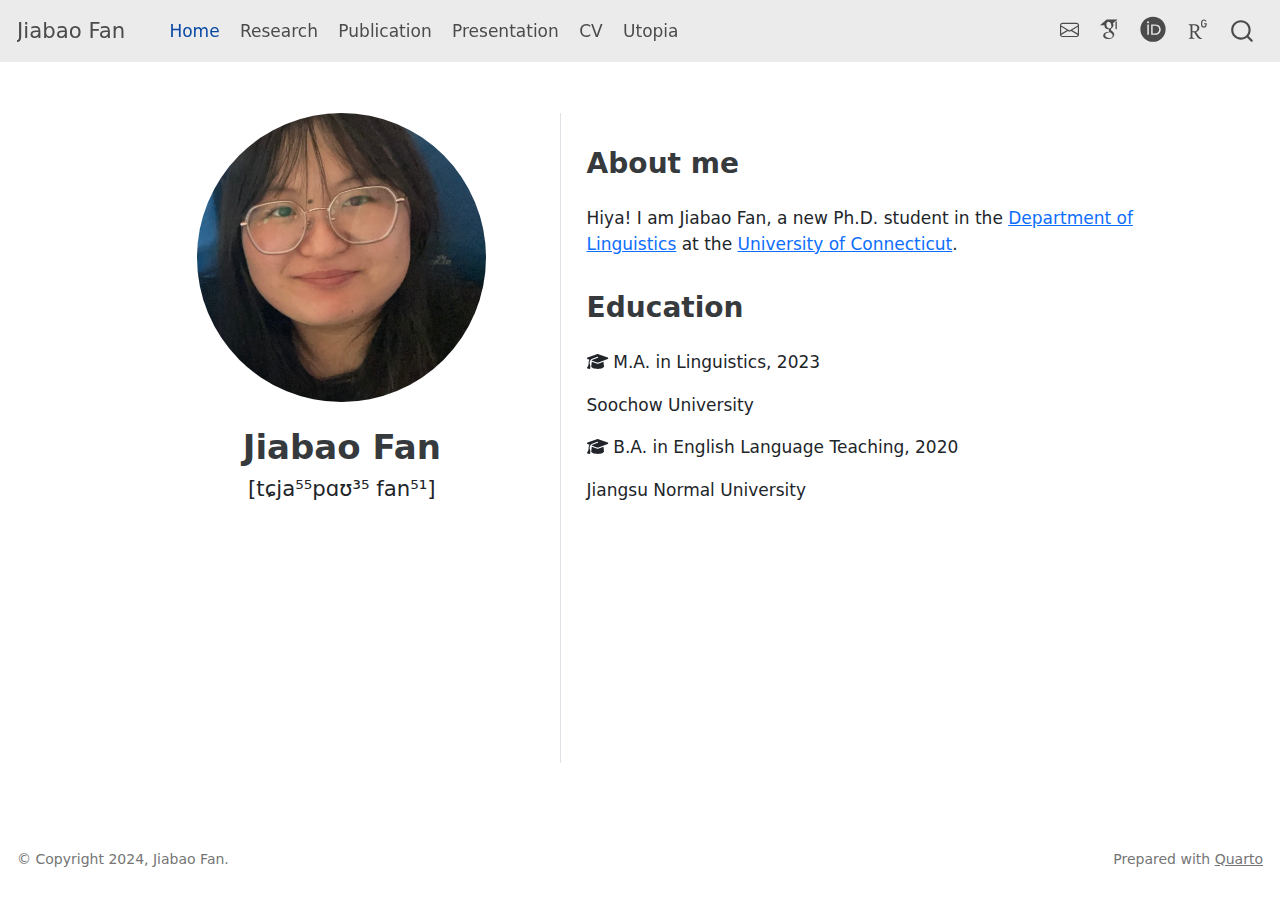
<file: docs/index.html>
<!DOCTYPE html>
<html xmlns="http://www.w3.org/1999/xhtml" lang="en" xml:lang="en"><head>

<meta charset="utf-8">
<meta name="generator" content="quarto-1.3.353">

<meta name="viewport" content="width=device-width, initial-scale=1.0, user-scalable=yes">


<title>Jiabao Fan</title>
<style>
code{white-space: pre-wrap;}
span.smallcaps{font-variant: small-caps;}
div.columns{display: flex; gap: min(4vw, 1.5em);}
div.column{flex: auto; overflow-x: auto;}
div.hanging-indent{margin-left: 1.5em; text-indent: -1.5em;}
ul.task-list{list-style: none;}
ul.task-list li input[type="checkbox"] {
  width: 0.8em;
  margin: 0 0.8em 0.2em -1em; /* quarto-specific, see https://github.com/quarto-dev/quarto-cli/issues/4556 */ 
  vertical-align: middle;
}
</style>


<script src="site_libs/quarto-nav/quarto-nav.js"></script>
<script src="site_libs/quarto-nav/headroom.min.js"></script>
<script src="site_libs/clipboard/clipboard.min.js"></script>
<script src="site_libs/quarto-search/autocomplete.umd.js"></script>
<script src="site_libs/quarto-search/fuse.min.js"></script>
<script src="site_libs/quarto-search/quarto-search.js"></script>
<meta name="quarto:offset" content="./">
<script src="site_libs/quarto-html/quarto.js"></script>
<script src="site_libs/quarto-html/popper.min.js"></script>
<script src="site_libs/quarto-html/tippy.umd.min.js"></script>
<link href="site_libs/quarto-html/tippy.css" rel="stylesheet">
<link href="site_libs/quarto-html/quarto-syntax-highlighting.css" rel="stylesheet" id="quarto-text-highlighting-styles">
<script src="site_libs/bootstrap/bootstrap.min.js"></script>
<link href="site_libs/bootstrap/bootstrap-icons.css" rel="stylesheet">
<link href="site_libs/bootstrap/bootstrap.min.css" rel="stylesheet" id="quarto-bootstrap" data-mode="light">
<link href="site_libs/quarto-contrib/academicons-1.9.2/all.css" rel="stylesheet">
<link href="site_libs/quarto-contrib/academicons-1.9.2/size.css" rel="stylesheet">
<script id="quarto-search-options" type="application/json">{
  "location": "navbar",
  "copy-button": false,
  "collapse-after": 3,
  "panel-placement": "end",
  "type": "overlay",
  "limit": 20,
  "language": {
    "search-no-results-text": "No results",
    "search-matching-documents-text": "matching documents",
    "search-copy-link-title": "Copy link to search",
    "search-hide-matches-text": "Hide additional matches",
    "search-more-match-text": "more match in this document",
    "search-more-matches-text": "more matches in this document",
    "search-clear-button-title": "Clear",
    "search-detached-cancel-button-title": "Cancel",
    "search-submit-button-title": "Submit"
  }
}</script>


<link rel="stylesheet" href="styles.css">
</head>

<body class="nav-fixed fullcontent">

<div id="quarto-search-results"></div>
  <header id="quarto-header" class="headroom fixed-top">
    <nav class="navbar navbar-expand-lg navbar-dark ">
      <div class="navbar-container container-fluid">
      <div class="navbar-brand-container">
    <a class="navbar-brand" href="./index.html">
    <span class="navbar-title">Jiabao Fan</span>
    </a>
  </div>
            <div id="quarto-search" class="" title="Search"></div>
          <button class="navbar-toggler" type="button" data-bs-toggle="collapse" data-bs-target="#navbarCollapse" aria-controls="navbarCollapse" aria-expanded="false" aria-label="Toggle navigation" onclick="if (window.quartoToggleHeadroom) { window.quartoToggleHeadroom(); }">
  <span class="navbar-toggler-icon"></span>
</button>
          <div class="collapse navbar-collapse" id="navbarCollapse">
            <ul class="navbar-nav navbar-nav-scroll me-auto">
  <li class="nav-item">
    <a class="nav-link active" href="./index.html" rel="" target="" aria-current="page">
 <span class="menu-text">Home</span></a>
  </li>  
  <li class="nav-item">
    <a class="nav-link" href="./research.html" rel="" target="">
 <span class="menu-text">Research</span></a>
  </li>  
  <li class="nav-item">
    <a class="nav-link" href="./publication.html" rel="" target="">
 <span class="menu-text">Publication</span></a>
  </li>  
  <li class="nav-item">
    <a class="nav-link" href="./presentation.html" rel="" target="">
 <span class="menu-text">Presentation</span></a>
  </li>  
  <li class="nav-item">
    <a class="nav-link" href="./CV/CV_JiabaoFan.pdf" rel="" target="">
 <span class="menu-text">CV</span></a>
  </li>  
  <li class="nav-item">
    <a class="nav-link" href="./utopia.html" rel="" target="">
 <span class="menu-text">Utopia</span></a>
  </li>  
</ul>
            <ul class="navbar-nav navbar-nav-scroll ms-auto">
  <li class="nav-item compact">
    <a class="nav-link" href="mailto:jiabao.fan@uconn.edu" rel="" target=""><i class="bi bi-envelope" role="img">
</i> 
 <span class="menu-text"></span></a>
  </li>  
  <li class="nav-item">
    <a class="nav-link" href="https://scholar.google.com/citations?hl=en&amp;user=YoqY67cAAAAJ" rel="" target="">
 <span class="menu-text"><i class="ai  ai-google-scholar ai-xl"></i></span></a>
  </li>  
  <li class="nav-item">
    <a class="nav-link" href="https://orcid.org/0000-0002-0178-3620" rel="" target="">
 <span class="menu-text"><i class="ai  ai-orcid ai-xl"></i></span></a>
  </li>  
  <li class="nav-item">
    <a class="nav-link" href="https://www.researchgate.net/profile/Jiabao-Fan-2" rel="" target="">
 <span class="menu-text"><i class="ai  ai-researchgate ai-xl"></i></span></a>
  </li>  
</ul>
            <div class="quarto-navbar-tools">
</div>
          </div> <!-- /navcollapse -->
      </div> <!-- /container-fluid -->
    </nav>
</header>
<!-- content -->
<div id="quarto-content" class="quarto-container page-columns page-rows-contents page-layout-article page-navbar">
<!-- sidebar -->
<!-- margin-sidebar -->
    
<!-- main -->
<div class="quarto-about-trestles">
  <div class="about-entity">
    <img src="image/jiabao.jpg" class="about-image
  round " style="height: 17em; width: 17em;">
<header id="title-block-header" class="quarto-title-block default">
<div class="quarto-title">
<h1 class="title">Jiabao Fan</h1>
<p class="subtitle lead">[tɕja⁵⁵pɑʊ³⁵ fan⁵¹]</p>
</div>
<div class="quarto-title-meta">
  </div>
</header>
  </div>
  <div class="about-contents"><main class="content" id="quarto-document-content">
<section id="about-me" class="level2">
<h2 data-anchor-id="about-me">About me</h2>
<p>Hiya! I am Jiabao Fan, a new Ph.D.&nbsp;student in the <a href="https://linguistics.uconn.edu">Department of Linguistics</a> at the <a href="https://uconn.edu/">University of Connecticut</a>.</p>
</section>
<section id="education" class="level2">
<h2 data-anchor-id="education">Education</h2>
<p><svg aria-hidden="true" role="img" viewbox="0 0 640 512" style="height:1em;width:1.25em;vertical-align:-0.125em;margin-left:auto;margin-right:auto;font-size:inherit;fill:currentColor;overflow:visible;position:relative;"><path d="M320 32c-8.1 0-16.1 1.4-23.7 4.1L15.8 137.4C6.3 140.9 0 149.9 0 160s6.3 19.1 15.8 22.6l57.9 20.9C57.3 229.3 48 259.8 48 291.9v28.1c0 28.4-10.8 57.7-22.3 80.8c-6.5 13-13.9 25.8-22.5 37.6C0 442.7-.9 448.3 .9 453.4s6 8.9 11.2 10.2l64 16c4.2 1.1 8.7 .3 12.4-2s6.3-6.1 7.1-10.4c8.6-42.8 4.3-81.2-2.1-108.7C90.3 344.3 86 329.8 80 316.5V291.9c0-30.2 10.2-58.7 27.9-81.5c12.9-15.5 29.6-28 49.2-35.7l157-61.7c8.2-3.2 17.5 .8 20.7 9s-.8 17.5-9 20.7l-157 61.7c-12.4 4.9-23.3 12.4-32.2 21.6l159.6 57.6c7.6 2.7 15.6 4.1 23.7 4.1s16.1-1.4 23.7-4.1L624.2 182.6c9.5-3.4 15.8-12.5 15.8-22.6s-6.3-19.1-15.8-22.6L343.7 36.1C336.1 33.4 328.1 32 320 32zM128 408c0 35.3 86 72 192 72s192-36.7 192-72L496.7 262.6 354.5 314c-11.1 4-22.8 6-34.5 6s-23.5-2-34.5-6L143.3 262.6 128 408z"></path></svg> M.A.&nbsp;in Linguistics, 2023</p>
<p>Soochow University</p>
<p><svg aria-hidden="true" role="img" viewbox="0 0 640 512" style="height:1em;width:1.25em;vertical-align:-0.125em;margin-left:auto;margin-right:auto;font-size:inherit;fill:currentColor;overflow:visible;position:relative;"><path d="M320 32c-8.1 0-16.1 1.4-23.7 4.1L15.8 137.4C6.3 140.9 0 149.9 0 160s6.3 19.1 15.8 22.6l57.9 20.9C57.3 229.3 48 259.8 48 291.9v28.1c0 28.4-10.8 57.7-22.3 80.8c-6.5 13-13.9 25.8-22.5 37.6C0 442.7-.9 448.3 .9 453.4s6 8.9 11.2 10.2l64 16c4.2 1.1 8.7 .3 12.4-2s6.3-6.1 7.1-10.4c8.6-42.8 4.3-81.2-2.1-108.7C90.3 344.3 86 329.8 80 316.5V291.9c0-30.2 10.2-58.7 27.9-81.5c12.9-15.5 29.6-28 49.2-35.7l157-61.7c8.2-3.2 17.5 .8 20.7 9s-.8 17.5-9 20.7l-157 61.7c-12.4 4.9-23.3 12.4-32.2 21.6l159.6 57.6c7.6 2.7 15.6 4.1 23.7 4.1s16.1-1.4 23.7-4.1L624.2 182.6c9.5-3.4 15.8-12.5 15.8-22.6s-6.3-19.1-15.8-22.6L343.7 36.1C336.1 33.4 328.1 32 320 32zM128 408c0 35.3 86 72 192 72s192-36.7 192-72L496.7 262.6 354.5 314c-11.1 4-22.8 6-34.5 6s-23.5-2-34.5-6L143.3 262.6 128 408z"></path></svg> B.A. in English Language Teaching, 2020</p>
<p>Jiangsu Normal University</p>


</section>
</main></div>
</div>
 <!-- /main -->
<script id="quarto-html-after-body" type="application/javascript">
window.document.addEventListener("DOMContentLoaded", function (event) {
  const toggleBodyColorMode = (bsSheetEl) => {
    const mode = bsSheetEl.getAttribute("data-mode");
    const bodyEl = window.document.querySelector("body");
    if (mode === "dark") {
      bodyEl.classList.add("quarto-dark");
      bodyEl.classList.remove("quarto-light");
    } else {
      bodyEl.classList.add("quarto-light");
      bodyEl.classList.remove("quarto-dark");
    }
  }
  const toggleBodyColorPrimary = () => {
    const bsSheetEl = window.document.querySelector("link#quarto-bootstrap");
    if (bsSheetEl) {
      toggleBodyColorMode(bsSheetEl);
    }
  }
  toggleBodyColorPrimary();  
  const isCodeAnnotation = (el) => {
    for (const clz of el.classList) {
      if (clz.startsWith('code-annotation-')) {                     
        return true;
      }
    }
    return false;
  }
  const clipboard = new window.ClipboardJS('.code-copy-button', {
    text: function(trigger) {
      const codeEl = trigger.previousElementSibling.cloneNode(true);
      for (const childEl of codeEl.children) {
        if (isCodeAnnotation(childEl)) {
          childEl.remove();
        }
      }
      return codeEl.innerText;
    }
  });
  clipboard.on('success', function(e) {
    // button target
    const button = e.trigger;
    // don't keep focus
    button.blur();
    // flash "checked"
    button.classList.add('code-copy-button-checked');
    var currentTitle = button.getAttribute("title");
    button.setAttribute("title", "Copied!");
    let tooltip;
    if (window.bootstrap) {
      button.setAttribute("data-bs-toggle", "tooltip");
      button.setAttribute("data-bs-placement", "left");
      button.setAttribute("data-bs-title", "Copied!");
      tooltip = new bootstrap.Tooltip(button, 
        { trigger: "manual", 
          customClass: "code-copy-button-tooltip",
          offset: [0, -8]});
      tooltip.show();    
    }
    setTimeout(function() {
      if (tooltip) {
        tooltip.hide();
        button.removeAttribute("data-bs-title");
        button.removeAttribute("data-bs-toggle");
        button.removeAttribute("data-bs-placement");
      }
      button.setAttribute("title", currentTitle);
      button.classList.remove('code-copy-button-checked');
    }, 1000);
    // clear code selection
    e.clearSelection();
  });
  function tippyHover(el, contentFn) {
    const config = {
      allowHTML: true,
      content: contentFn,
      maxWidth: 500,
      delay: 100,
      arrow: false,
      appendTo: function(el) {
          return el.parentElement;
      },
      interactive: true,
      interactiveBorder: 10,
      theme: 'quarto',
      placement: 'bottom-start'
    };
    window.tippy(el, config); 
  }
  const noterefs = window.document.querySelectorAll('a[role="doc-noteref"]');
  for (var i=0; i<noterefs.length; i++) {
    const ref = noterefs[i];
    tippyHover(ref, function() {
      // use id or data attribute instead here
      let href = ref.getAttribute('data-footnote-href') || ref.getAttribute('href');
      try { href = new URL(href).hash; } catch {}
      const id = href.replace(/^#\/?/, "");
      const note = window.document.getElementById(id);
      return note.innerHTML;
    });
  }
      let selectedAnnoteEl;
      const selectorForAnnotation = ( cell, annotation) => {
        let cellAttr = 'data-code-cell="' + cell + '"';
        let lineAttr = 'data-code-annotation="' +  annotation + '"';
        const selector = 'span[' + cellAttr + '][' + lineAttr + ']';
        return selector;
      }
      const selectCodeLines = (annoteEl) => {
        const doc = window.document;
        const targetCell = annoteEl.getAttribute("data-target-cell");
        const targetAnnotation = annoteEl.getAttribute("data-target-annotation");
        const annoteSpan = window.document.querySelector(selectorForAnnotation(targetCell, targetAnnotation));
        const lines = annoteSpan.getAttribute("data-code-lines").split(",");
        const lineIds = lines.map((line) => {
          return targetCell + "-" + line;
        })
        let top = null;
        let height = null;
        let parent = null;
        if (lineIds.length > 0) {
            //compute the position of the single el (top and bottom and make a div)
            const el = window.document.getElementById(lineIds[0]);
            top = el.offsetTop;
            height = el.offsetHeight;
            parent = el.parentElement.parentElement;
          if (lineIds.length > 1) {
            const lastEl = window.document.getElementById(lineIds[lineIds.length - 1]);
            const bottom = lastEl.offsetTop + lastEl.offsetHeight;
            height = bottom - top;
          }
          if (top !== null && height !== null && parent !== null) {
            // cook up a div (if necessary) and position it 
            let div = window.document.getElementById("code-annotation-line-highlight");
            if (div === null) {
              div = window.document.createElement("div");
              div.setAttribute("id", "code-annotation-line-highlight");
              div.style.position = 'absolute';
              parent.appendChild(div);
            }
            div.style.top = top - 2 + "px";
            div.style.height = height + 4 + "px";
            let gutterDiv = window.document.getElementById("code-annotation-line-highlight-gutter");
            if (gutterDiv === null) {
              gutterDiv = window.document.createElement("div");
              gutterDiv.setAttribute("id", "code-annotation-line-highlight-gutter");
              gutterDiv.style.position = 'absolute';
              const codeCell = window.document.getElementById(targetCell);
              const gutter = codeCell.querySelector('.code-annotation-gutter');
              gutter.appendChild(gutterDiv);
            }
            gutterDiv.style.top = top - 2 + "px";
            gutterDiv.style.height = height + 4 + "px";
          }
          selectedAnnoteEl = annoteEl;
        }
      };
      const unselectCodeLines = () => {
        const elementsIds = ["code-annotation-line-highlight", "code-annotation-line-highlight-gutter"];
        elementsIds.forEach((elId) => {
          const div = window.document.getElementById(elId);
          if (div) {
            div.remove();
          }
        });
        selectedAnnoteEl = undefined;
      };
      // Attach click handler to the DT
      const annoteDls = window.document.querySelectorAll('dt[data-target-cell]');
      for (const annoteDlNode of annoteDls) {
        annoteDlNode.addEventListener('click', (event) => {
          const clickedEl = event.target;
          if (clickedEl !== selectedAnnoteEl) {
            unselectCodeLines();
            const activeEl = window.document.querySelector('dt[data-target-cell].code-annotation-active');
            if (activeEl) {
              activeEl.classList.remove('code-annotation-active');
            }
            selectCodeLines(clickedEl);
            clickedEl.classList.add('code-annotation-active');
          } else {
            // Unselect the line
            unselectCodeLines();
            clickedEl.classList.remove('code-annotation-active');
          }
        });
      }
  const findCites = (el) => {
    const parentEl = el.parentElement;
    if (parentEl) {
      const cites = parentEl.dataset.cites;
      if (cites) {
        return {
          el,
          cites: cites.split(' ')
        };
      } else {
        return findCites(el.parentElement)
      }
    } else {
      return undefined;
    }
  };
  var bibliorefs = window.document.querySelectorAll('a[role="doc-biblioref"]');
  for (var i=0; i<bibliorefs.length; i++) {
    const ref = bibliorefs[i];
    const citeInfo = findCites(ref);
    if (citeInfo) {
      tippyHover(citeInfo.el, function() {
        var popup = window.document.createElement('div');
        citeInfo.cites.forEach(function(cite) {
          var citeDiv = window.document.createElement('div');
          citeDiv.classList.add('hanging-indent');
          citeDiv.classList.add('csl-entry');
          var biblioDiv = window.document.getElementById('ref-' + cite);
          if (biblioDiv) {
            citeDiv.innerHTML = biblioDiv.innerHTML;
          }
          popup.appendChild(citeDiv);
        });
        return popup.innerHTML;
      });
    }
  }
});
</script>
</div> <!-- /content -->
<footer class="footer">
  <div class="nav-footer">
    <div class="nav-footer-left">© Copyright 2024, Jiabao Fan.</div>   
    <div class="nav-footer-center">
      &nbsp;
    </div>
    <div class="nav-footer-right">Prepared with <a href="https://quarto.org">Quarto</a></div>
  </div>
</footer>



</body></html>
</file>
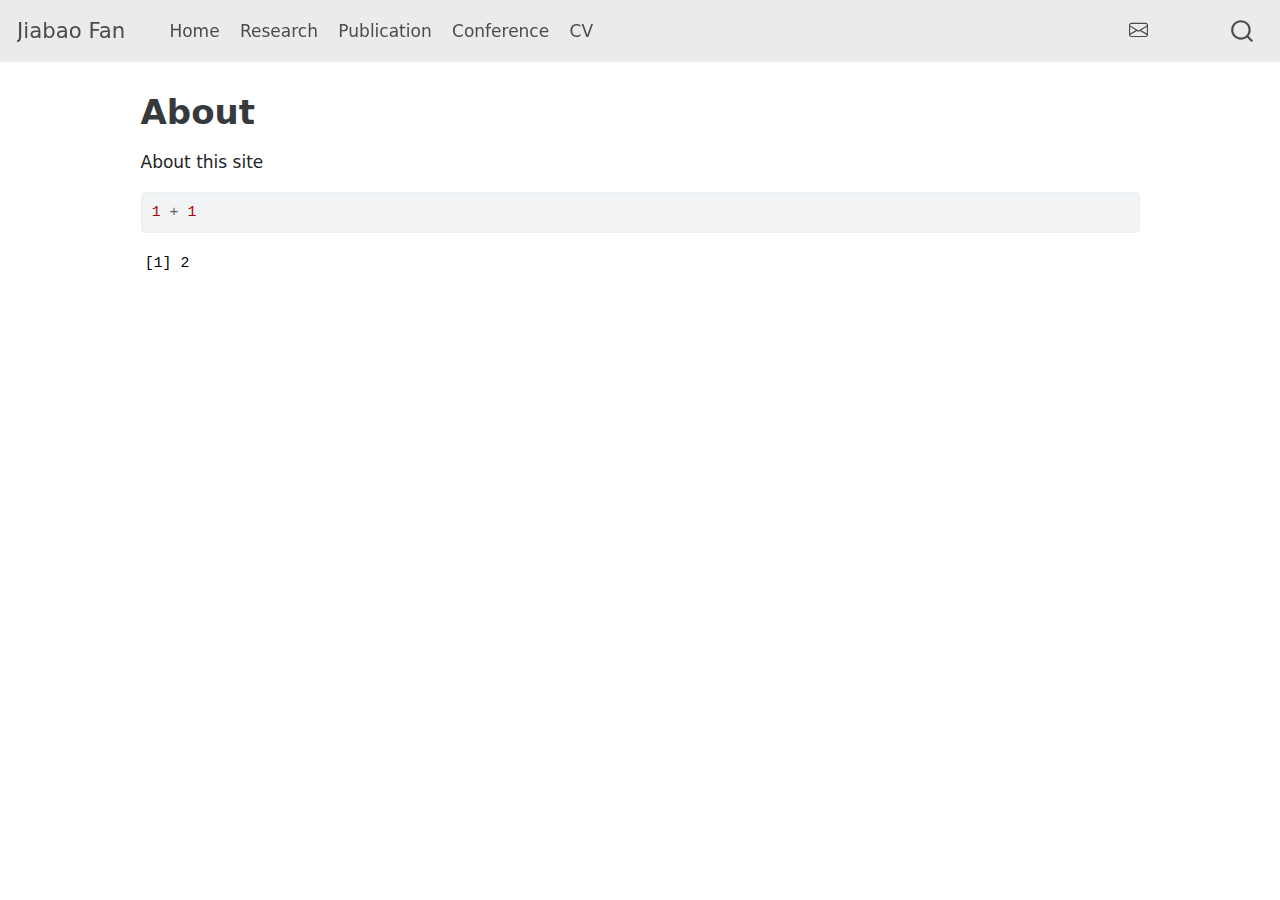
<file: docs/about.html>
<!DOCTYPE html>
<html xmlns="http://www.w3.org/1999/xhtml" lang="en" xml:lang="en"><head>

<meta charset="utf-8">
<meta name="generator" content="quarto-1.3.353">

<meta name="viewport" content="width=device-width, initial-scale=1.0, user-scalable=yes">


<title>Jiabao Fan - About</title>
<style>
code{white-space: pre-wrap;}
span.smallcaps{font-variant: small-caps;}
div.columns{display: flex; gap: min(4vw, 1.5em);}
div.column{flex: auto; overflow-x: auto;}
div.hanging-indent{margin-left: 1.5em; text-indent: -1.5em;}
ul.task-list{list-style: none;}
ul.task-list li input[type="checkbox"] {
  width: 0.8em;
  margin: 0 0.8em 0.2em -1em; /* quarto-specific, see https://github.com/quarto-dev/quarto-cli/issues/4556 */ 
  vertical-align: middle;
}
/* CSS for syntax highlighting */
pre > code.sourceCode { white-space: pre; position: relative; }
pre > code.sourceCode > span { display: inline-block; line-height: 1.25; }
pre > code.sourceCode > span:empty { height: 1.2em; }
.sourceCode { overflow: visible; }
code.sourceCode > span { color: inherit; text-decoration: inherit; }
div.sourceCode { margin: 1em 0; }
pre.sourceCode { margin: 0; }
@media screen {
div.sourceCode { overflow: auto; }
}
@media print {
pre > code.sourceCode { white-space: pre-wrap; }
pre > code.sourceCode > span { text-indent: -5em; padding-left: 5em; }
}
pre.numberSource code
  { counter-reset: source-line 0; }
pre.numberSource code > span
  { position: relative; left: -4em; counter-increment: source-line; }
pre.numberSource code > span > a:first-child::before
  { content: counter(source-line);
    position: relative; left: -1em; text-align: right; vertical-align: baseline;
    border: none; display: inline-block;
    -webkit-touch-callout: none; -webkit-user-select: none;
    -khtml-user-select: none; -moz-user-select: none;
    -ms-user-select: none; user-select: none;
    padding: 0 4px; width: 4em;
  }
pre.numberSource { margin-left: 3em;  padding-left: 4px; }
div.sourceCode
  {   }
@media screen {
pre > code.sourceCode > span > a:first-child::before { text-decoration: underline; }
}
</style>


<script src="site_libs/quarto-nav/quarto-nav.js"></script>
<script src="site_libs/quarto-nav/headroom.min.js"></script>
<script src="site_libs/clipboard/clipboard.min.js"></script>
<script src="site_libs/quarto-search/autocomplete.umd.js"></script>
<script src="site_libs/quarto-search/fuse.min.js"></script>
<script src="site_libs/quarto-search/quarto-search.js"></script>
<meta name="quarto:offset" content="./">
<script src="site_libs/quarto-html/quarto.js"></script>
<script src="site_libs/quarto-html/popper.min.js"></script>
<script src="site_libs/quarto-html/tippy.umd.min.js"></script>
<script src="site_libs/quarto-html/anchor.min.js"></script>
<link href="site_libs/quarto-html/tippy.css" rel="stylesheet">
<link href="site_libs/quarto-html/quarto-syntax-highlighting.css" rel="stylesheet" id="quarto-text-highlighting-styles">
<script src="site_libs/bootstrap/bootstrap.min.js"></script>
<link href="site_libs/bootstrap/bootstrap-icons.css" rel="stylesheet">
<link href="site_libs/bootstrap/bootstrap.min.css" rel="stylesheet" id="quarto-bootstrap" data-mode="light">
<script id="quarto-search-options" type="application/json">{
  "location": "navbar",
  "copy-button": false,
  "collapse-after": 3,
  "panel-placement": "end",
  "type": "overlay",
  "limit": 20,
  "language": {
    "search-no-results-text": "No results",
    "search-matching-documents-text": "matching documents",
    "search-copy-link-title": "Copy link to search",
    "search-hide-matches-text": "Hide additional matches",
    "search-more-match-text": "more match in this document",
    "search-more-matches-text": "more matches in this document",
    "search-clear-button-title": "Clear",
    "search-detached-cancel-button-title": "Cancel",
    "search-submit-button-title": "Submit"
  }
}</script>


<link rel="stylesheet" href="styles.css">
</head>

<body class="nav-fixed fullcontent">

<div id="quarto-search-results"></div>
  <header id="quarto-header" class="headroom fixed-top">
    <nav class="navbar navbar-expand-lg navbar-dark ">
      <div class="navbar-container container-fluid">
      <div class="navbar-brand-container">
    <a class="navbar-brand" href="./index.html">
    <span class="navbar-title">Jiabao Fan</span>
    </a>
  </div>
            <div id="quarto-search" class="" title="Search"></div>
          <button class="navbar-toggler" type="button" data-bs-toggle="collapse" data-bs-target="#navbarCollapse" aria-controls="navbarCollapse" aria-expanded="false" aria-label="Toggle navigation" onclick="if (window.quartoToggleHeadroom) { window.quartoToggleHeadroom(); }">
  <span class="navbar-toggler-icon"></span>
</button>
          <div class="collapse navbar-collapse" id="navbarCollapse">
            <ul class="navbar-nav navbar-nav-scroll me-auto">
  <li class="nav-item">
    <a class="nav-link" href="./index.html" rel="" target="">
 <span class="menu-text">Home</span></a>
  </li>  
  <li class="nav-item">
    <a class="nav-link" href="./research.qmd" rel="" target="">
 <span class="menu-text">Research</span></a>
  </li>  
  <li class="nav-item">
    <a class="nav-link" href="./publication.qmd" rel="" target="">
 <span class="menu-text">Publication</span></a>
  </li>  
  <li class="nav-item">
    <a class="nav-link" href="./conference.qmd" rel="" target="">
 <span class="menu-text">Conference</span></a>
  </li>  
  <li class="nav-item">
    <a class="nav-link" href="./CV/CV_JiabaoFan.pdf" rel="" target="">
 <span class="menu-text">CV</span></a>
  </li>  
</ul>
            <ul class="navbar-nav navbar-nav-scroll ms-auto">
  <li class="nav-item compact">
    <a class="nav-link" href="mailto:jiabao.fan@uconn.edu" rel="" target=""><i class="bi bi-envelope" role="img">
</i> 
 <span class="menu-text"></span></a>
  </li>  
  <li class="nav-item">
    <a class="nav-link" href="https://scholar.google.com/citations?user=s-TZZPgAAAAJ" rel="" target="">
 <span class="menu-text"></span></a>
  </li>  
  <li class="nav-item">
    <a class="nav-link" href="https://orcid.org/0000-0002-8846-3258" rel="" target="">
 <span class="menu-text"></span></a>
  </li>  
  <li class="nav-item">
    <a class="nav-link" href="https://www.researchgate.net/profile/Shiying-Xiao-2" rel="" target="">
 <span class="menu-text"></span></a>
  </li>  
</ul>
            <div class="quarto-navbar-tools">
</div>
          </div> <!-- /navcollapse -->
      </div> <!-- /container-fluid -->
    </nav>
</header>
<!-- content -->
<div id="quarto-content" class="quarto-container page-columns page-rows-contents page-layout-article page-navbar">
<!-- sidebar -->
<!-- margin-sidebar -->
    
<!-- main -->
<main class="content" id="quarto-document-content">

<header id="title-block-header" class="quarto-title-block default">
<div class="quarto-title">
<h1 class="title">About</h1>
</div>



<div class="quarto-title-meta">

    
  
    
  </div>
  

</header>

<p>About this site</p>
<div class="cell">
<div class="sourceCode cell-code" id="cb1"><pre class="sourceCode r code-with-copy"><code class="sourceCode r"><span id="cb1-1"><a href="#cb1-1" aria-hidden="true" tabindex="-1"></a><span class="dv">1</span> <span class="sc">+</span> <span class="dv">1</span></span></code><button title="Copy to Clipboard" class="code-copy-button"><i class="bi"></i></button></pre></div>
<div class="cell-output cell-output-stdout">
<pre><code>[1] 2</code></pre>
</div>
</div>



</main> <!-- /main -->
<script id="quarto-html-after-body" type="application/javascript">
window.document.addEventListener("DOMContentLoaded", function (event) {
  const toggleBodyColorMode = (bsSheetEl) => {
    const mode = bsSheetEl.getAttribute("data-mode");
    const bodyEl = window.document.querySelector("body");
    if (mode === "dark") {
      bodyEl.classList.add("quarto-dark");
      bodyEl.classList.remove("quarto-light");
    } else {
      bodyEl.classList.add("quarto-light");
      bodyEl.classList.remove("quarto-dark");
    }
  }
  const toggleBodyColorPrimary = () => {
    const bsSheetEl = window.document.querySelector("link#quarto-bootstrap");
    if (bsSheetEl) {
      toggleBodyColorMode(bsSheetEl);
    }
  }
  toggleBodyColorPrimary();  
  const icon = "";
  const anchorJS = new window.AnchorJS();
  anchorJS.options = {
    placement: 'right',
    icon: icon
  };
  anchorJS.add('.anchored');
  const isCodeAnnotation = (el) => {
    for (const clz of el.classList) {
      if (clz.startsWith('code-annotation-')) {                     
        return true;
      }
    }
    return false;
  }
  const clipboard = new window.ClipboardJS('.code-copy-button', {
    text: function(trigger) {
      const codeEl = trigger.previousElementSibling.cloneNode(true);
      for (const childEl of codeEl.children) {
        if (isCodeAnnotation(childEl)) {
          childEl.remove();
        }
      }
      return codeEl.innerText;
    }
  });
  clipboard.on('success', function(e) {
    // button target
    const button = e.trigger;
    // don't keep focus
    button.blur();
    // flash "checked"
    button.classList.add('code-copy-button-checked');
    var currentTitle = button.getAttribute("title");
    button.setAttribute("title", "Copied!");
    let tooltip;
    if (window.bootstrap) {
      button.setAttribute("data-bs-toggle", "tooltip");
      button.setAttribute("data-bs-placement", "left");
      button.setAttribute("data-bs-title", "Copied!");
      tooltip = new bootstrap.Tooltip(button, 
        { trigger: "manual", 
          customClass: "code-copy-button-tooltip",
          offset: [0, -8]});
      tooltip.show();    
    }
    setTimeout(function() {
      if (tooltip) {
        tooltip.hide();
        button.removeAttribute("data-bs-title");
        button.removeAttribute("data-bs-toggle");
        button.removeAttribute("data-bs-placement");
      }
      button.setAttribute("title", currentTitle);
      button.classList.remove('code-copy-button-checked');
    }, 1000);
    // clear code selection
    e.clearSelection();
  });
  function tippyHover(el, contentFn) {
    const config = {
      allowHTML: true,
      content: contentFn,
      maxWidth: 500,
      delay: 100,
      arrow: false,
      appendTo: function(el) {
          return el.parentElement;
      },
      interactive: true,
      interactiveBorder: 10,
      theme: 'quarto',
      placement: 'bottom-start'
    };
    window.tippy(el, config); 
  }
  const noterefs = window.document.querySelectorAll('a[role="doc-noteref"]');
  for (var i=0; i<noterefs.length; i++) {
    const ref = noterefs[i];
    tippyHover(ref, function() {
      // use id or data attribute instead here
      let href = ref.getAttribute('data-footnote-href') || ref.getAttribute('href');
      try { href = new URL(href).hash; } catch {}
      const id = href.replace(/^#\/?/, "");
      const note = window.document.getElementById(id);
      return note.innerHTML;
    });
  }
      let selectedAnnoteEl;
      const selectorForAnnotation = ( cell, annotation) => {
        let cellAttr = 'data-code-cell="' + cell + '"';
        let lineAttr = 'data-code-annotation="' +  annotation + '"';
        const selector = 'span[' + cellAttr + '][' + lineAttr + ']';
        return selector;
      }
      const selectCodeLines = (annoteEl) => {
        const doc = window.document;
        const targetCell = annoteEl.getAttribute("data-target-cell");
        const targetAnnotation = annoteEl.getAttribute("data-target-annotation");
        const annoteSpan = window.document.querySelector(selectorForAnnotation(targetCell, targetAnnotation));
        const lines = annoteSpan.getAttribute("data-code-lines").split(",");
        const lineIds = lines.map((line) => {
          return targetCell + "-" + line;
        })
        let top = null;
        let height = null;
        let parent = null;
        if (lineIds.length > 0) {
            //compute the position of the single el (top and bottom and make a div)
            const el = window.document.getElementById(lineIds[0]);
            top = el.offsetTop;
            height = el.offsetHeight;
            parent = el.parentElement.parentElement;
          if (lineIds.length > 1) {
            const lastEl = window.document.getElementById(lineIds[lineIds.length - 1]);
            const bottom = lastEl.offsetTop + lastEl.offsetHeight;
            height = bottom - top;
          }
          if (top !== null && height !== null && parent !== null) {
            // cook up a div (if necessary) and position it 
            let div = window.document.getElementById("code-annotation-line-highlight");
            if (div === null) {
              div = window.document.createElement("div");
              div.setAttribute("id", "code-annotation-line-highlight");
              div.style.position = 'absolute';
              parent.appendChild(div);
            }
            div.style.top = top - 2 + "px";
            div.style.height = height + 4 + "px";
            let gutterDiv = window.document.getElementById("code-annotation-line-highlight-gutter");
            if (gutterDiv === null) {
              gutterDiv = window.document.createElement("div");
              gutterDiv.setAttribute("id", "code-annotation-line-highlight-gutter");
              gutterDiv.style.position = 'absolute';
              const codeCell = window.document.getElementById(targetCell);
              const gutter = codeCell.querySelector('.code-annotation-gutter');
              gutter.appendChild(gutterDiv);
            }
            gutterDiv.style.top = top - 2 + "px";
            gutterDiv.style.height = height + 4 + "px";
          }
          selectedAnnoteEl = annoteEl;
        }
      };
      const unselectCodeLines = () => {
        const elementsIds = ["code-annotation-line-highlight", "code-annotation-line-highlight-gutter"];
        elementsIds.forEach((elId) => {
          const div = window.document.getElementById(elId);
          if (div) {
            div.remove();
          }
        });
        selectedAnnoteEl = undefined;
      };
      // Attach click handler to the DT
      const annoteDls = window.document.querySelectorAll('dt[data-target-cell]');
      for (const annoteDlNode of annoteDls) {
        annoteDlNode.addEventListener('click', (event) => {
          const clickedEl = event.target;
          if (clickedEl !== selectedAnnoteEl) {
            unselectCodeLines();
            const activeEl = window.document.querySelector('dt[data-target-cell].code-annotation-active');
            if (activeEl) {
              activeEl.classList.remove('code-annotation-active');
            }
            selectCodeLines(clickedEl);
            clickedEl.classList.add('code-annotation-active');
          } else {
            // Unselect the line
            unselectCodeLines();
            clickedEl.classList.remove('code-annotation-active');
          }
        });
      }
  const findCites = (el) => {
    const parentEl = el.parentElement;
    if (parentEl) {
      const cites = parentEl.dataset.cites;
      if (cites) {
        return {
          el,
          cites: cites.split(' ')
        };
      } else {
        return findCites(el.parentElement)
      }
    } else {
      return undefined;
    }
  };
  var bibliorefs = window.document.querySelectorAll('a[role="doc-biblioref"]');
  for (var i=0; i<bibliorefs.length; i++) {
    const ref = bibliorefs[i];
    const citeInfo = findCites(ref);
    if (citeInfo) {
      tippyHover(citeInfo.el, function() {
        var popup = window.document.createElement('div');
        citeInfo.cites.forEach(function(cite) {
          var citeDiv = window.document.createElement('div');
          citeDiv.classList.add('hanging-indent');
          citeDiv.classList.add('csl-entry');
          var biblioDiv = window.document.getElementById('ref-' + cite);
          if (biblioDiv) {
            citeDiv.innerHTML = biblioDiv.innerHTML;
          }
          popup.appendChild(citeDiv);
        });
        return popup.innerHTML;
      });
    }
  }
});
</script>
</div> <!-- /content -->



</body></html>
</file>
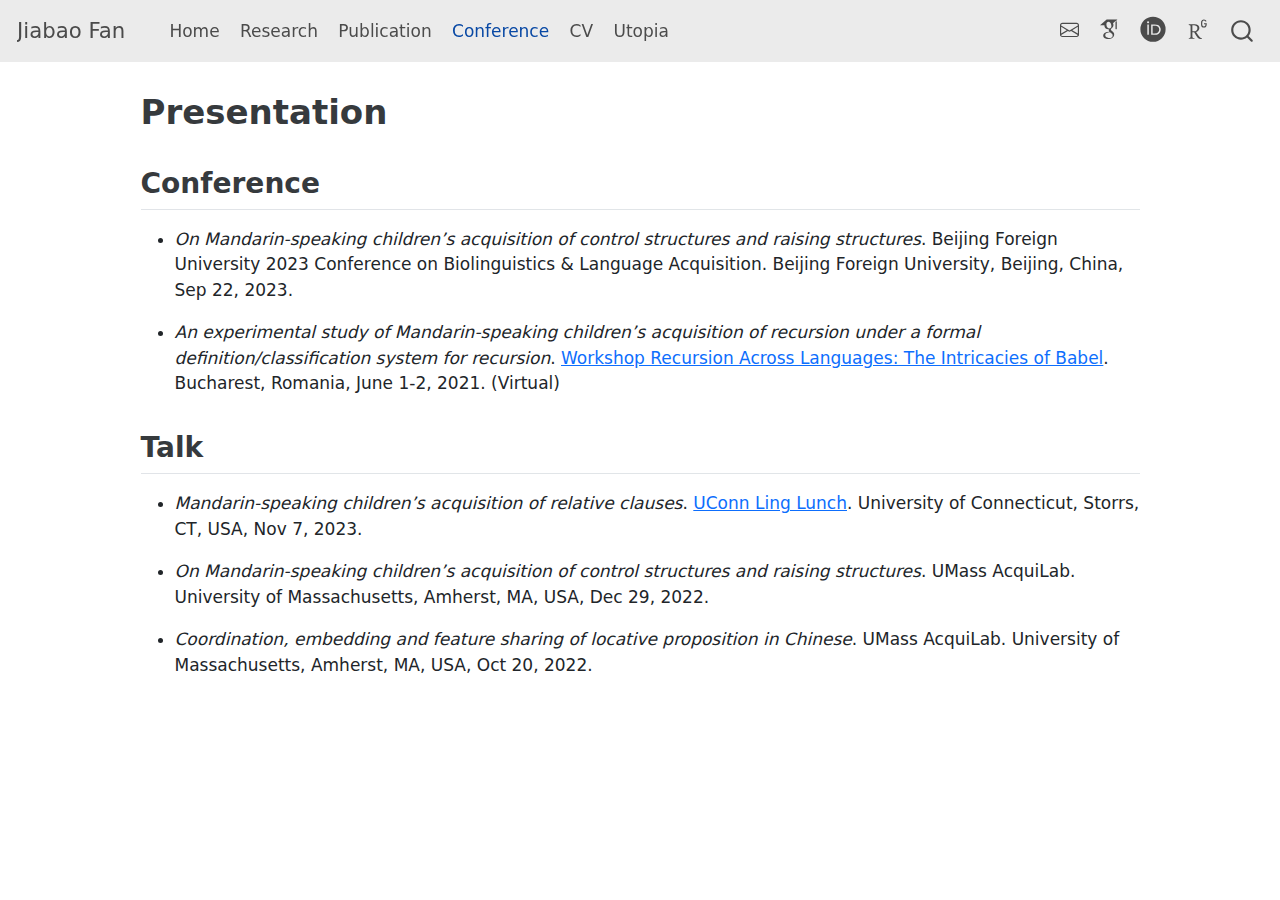
<file: docs/conference.html>
<!DOCTYPE html>
<html xmlns="http://www.w3.org/1999/xhtml" lang="en" xml:lang="en"><head>

<meta charset="utf-8">
<meta name="generator" content="quarto-1.3.353">

<meta name="viewport" content="width=device-width, initial-scale=1.0, user-scalable=yes">


<title>Jiabao Fan - Presentation</title>
<style>
code{white-space: pre-wrap;}
span.smallcaps{font-variant: small-caps;}
div.columns{display: flex; gap: min(4vw, 1.5em);}
div.column{flex: auto; overflow-x: auto;}
div.hanging-indent{margin-left: 1.5em; text-indent: -1.5em;}
ul.task-list{list-style: none;}
ul.task-list li input[type="checkbox"] {
  width: 0.8em;
  margin: 0 0.8em 0.2em -1em; /* quarto-specific, see https://github.com/quarto-dev/quarto-cli/issues/4556 */ 
  vertical-align: middle;
}
</style>


<script src="site_libs/quarto-nav/quarto-nav.js"></script>
<script src="site_libs/quarto-nav/headroom.min.js"></script>
<script src="site_libs/clipboard/clipboard.min.js"></script>
<script src="site_libs/quarto-search/autocomplete.umd.js"></script>
<script src="site_libs/quarto-search/fuse.min.js"></script>
<script src="site_libs/quarto-search/quarto-search.js"></script>
<meta name="quarto:offset" content="./">
<script src="site_libs/quarto-html/quarto.js"></script>
<script src="site_libs/quarto-html/popper.min.js"></script>
<script src="site_libs/quarto-html/tippy.umd.min.js"></script>
<script src="site_libs/quarto-html/anchor.min.js"></script>
<link href="site_libs/quarto-html/tippy.css" rel="stylesheet">
<link href="site_libs/quarto-html/quarto-syntax-highlighting.css" rel="stylesheet" id="quarto-text-highlighting-styles">
<script src="site_libs/bootstrap/bootstrap.min.js"></script>
<link href="site_libs/bootstrap/bootstrap-icons.css" rel="stylesheet">
<link href="site_libs/bootstrap/bootstrap.min.css" rel="stylesheet" id="quarto-bootstrap" data-mode="light">
<link href="site_libs/quarto-contrib/academicons-1.9.2/all.css" rel="stylesheet">
<link href="site_libs/quarto-contrib/academicons-1.9.2/size.css" rel="stylesheet">
<script id="quarto-search-options" type="application/json">{
  "location": "navbar",
  "copy-button": false,
  "collapse-after": 3,
  "panel-placement": "end",
  "type": "overlay",
  "limit": 20,
  "language": {
    "search-no-results-text": "No results",
    "search-matching-documents-text": "matching documents",
    "search-copy-link-title": "Copy link to search",
    "search-hide-matches-text": "Hide additional matches",
    "search-more-match-text": "more match in this document",
    "search-more-matches-text": "more matches in this document",
    "search-clear-button-title": "Clear",
    "search-detached-cancel-button-title": "Cancel",
    "search-submit-button-title": "Submit"
  }
}</script>


<link rel="stylesheet" href="styles.css">
</head>

<body class="nav-fixed fullcontent">

<div id="quarto-search-results"></div>
  <header id="quarto-header" class="headroom fixed-top">
    <nav class="navbar navbar-expand-lg navbar-dark ">
      <div class="navbar-container container-fluid">
      <div class="navbar-brand-container">
    <a class="navbar-brand" href="./index.html">
    <span class="navbar-title">Jiabao Fan</span>
    </a>
  </div>
            <div id="quarto-search" class="" title="Search"></div>
          <button class="navbar-toggler" type="button" data-bs-toggle="collapse" data-bs-target="#navbarCollapse" aria-controls="navbarCollapse" aria-expanded="false" aria-label="Toggle navigation" onclick="if (window.quartoToggleHeadroom) { window.quartoToggleHeadroom(); }">
  <span class="navbar-toggler-icon"></span>
</button>
          <div class="collapse navbar-collapse" id="navbarCollapse">
            <ul class="navbar-nav navbar-nav-scroll me-auto">
  <li class="nav-item">
    <a class="nav-link" href="./index.html" rel="" target="">
 <span class="menu-text">Home</span></a>
  </li>  
  <li class="nav-item">
    <a class="nav-link" href="./research.html" rel="" target="">
 <span class="menu-text">Research</span></a>
  </li>  
  <li class="nav-item">
    <a class="nav-link" href="./publication.html" rel="" target="">
 <span class="menu-text">Publication</span></a>
  </li>  
  <li class="nav-item">
    <a class="nav-link active" href="./conference.html" rel="" target="" aria-current="page">
 <span class="menu-text">Conference</span></a>
  </li>  
  <li class="nav-item">
    <a class="nav-link" href="./CV/CV_JiabaoFan.pdf" rel="" target="">
 <span class="menu-text">CV</span></a>
  </li>  
  <li class="nav-item">
    <a class="nav-link" href="./utopia.html" rel="" target="">
 <span class="menu-text">Utopia</span></a>
  </li>  
</ul>
            <ul class="navbar-nav navbar-nav-scroll ms-auto">
  <li class="nav-item compact">
    <a class="nav-link" href="mailto:jiabao.fan@uconn.edu" rel="" target=""><i class="bi bi-envelope" role="img">
</i> 
 <span class="menu-text"></span></a>
  </li>  
  <li class="nav-item">
    <a class="nav-link" href="https://scholar.google.com/citations?hl=en&amp;user=YoqY67cAAAAJ" rel="" target="">
 <span class="menu-text"><i class="ai  ai-google-scholar ai-xl"></i></span></a>
  </li>  
  <li class="nav-item">
    <a class="nav-link" href="https://orcid.org/0000-0002-0178-3620" rel="" target="">
 <span class="menu-text"><i class="ai  ai-orcid ai-xl"></i></span></a>
  </li>  
  <li class="nav-item">
    <a class="nav-link" href="https://www.researchgate.net/profile/Jiabao-Fan-2" rel="" target="">
 <span class="menu-text"><i class="ai  ai-researchgate ai-xl"></i></span></a>
  </li>  
</ul>
            <div class="quarto-navbar-tools">
</div>
          </div> <!-- /navcollapse -->
      </div> <!-- /container-fluid -->
    </nav>
</header>
<!-- content -->
<div id="quarto-content" class="quarto-container page-columns page-rows-contents page-layout-article page-navbar">
<!-- sidebar -->
<!-- margin-sidebar -->
    
<!-- main -->
<main class="content" id="quarto-document-content">

<header id="title-block-header" class="quarto-title-block default">
<div class="quarto-title">
<h1 class="title">Presentation</h1>
</div>



<div class="quarto-title-meta">

    
  
    
  </div>
  

</header>

<section id="conference" class="level2">
<h2 class="anchored" data-anchor-id="conference">Conference</h2>
<ul>
<li><p><em>On Mandarin-speaking children’s acquisition of control structures and raising structures</em>. Beijing Foreign University 2023 Conference on Biolinguistics &amp; Language Acquisition. Beijing Foreign University, Beijing, China, Sep 22, 2023.</p></li>
<li><p><em>An experimental study of Mandarin-speaking children’s acquisition of recursion under a formal definition/classification system for recursion</em>. <a href="https://lls.unibuc.ro/2021/workshop-recursion-across-languages-the-intricacies-of-babel">Workshop Recursion Across Languages: The Intricacies of Babel</a>. Bucharest, Romania, June 1-2, 2021. (Virtual)</p></li>
</ul>
</section>
<section id="talk" class="level2">
<h2 class="anchored" data-anchor-id="talk">Talk</h2>
<ul>
<li><p><em>Mandarin-speaking children’s acquisition of relative clauses</em>. <a href="https://linguistics.uconn.edu/events/lunch">UConn Ling Lunch</a>. University of Connecticut, Storrs, CT, USA, Nov 7, 2023.</p></li>
<li><p><em>On Mandarin-speaking children’s acquisition of control structures and raising structures</em>. UMass AcquiLab. University of Massachusetts, Amherst, MA, USA, Dec 29, 2022.</p></li>
<li><p><em>Coordination, embedding and feature sharing of locative proposition in Chinese</em>. UMass AcquiLab. University of Massachusetts, Amherst, MA, USA, Oct 20, 2022.</p></li>
</ul>


</section>

</main> <!-- /main -->
<script id="quarto-html-after-body" type="application/javascript">
window.document.addEventListener("DOMContentLoaded", function (event) {
  const toggleBodyColorMode = (bsSheetEl) => {
    const mode = bsSheetEl.getAttribute("data-mode");
    const bodyEl = window.document.querySelector("body");
    if (mode === "dark") {
      bodyEl.classList.add("quarto-dark");
      bodyEl.classList.remove("quarto-light");
    } else {
      bodyEl.classList.add("quarto-light");
      bodyEl.classList.remove("quarto-dark");
    }
  }
  const toggleBodyColorPrimary = () => {
    const bsSheetEl = window.document.querySelector("link#quarto-bootstrap");
    if (bsSheetEl) {
      toggleBodyColorMode(bsSheetEl);
    }
  }
  toggleBodyColorPrimary();  
  const icon = "";
  const anchorJS = new window.AnchorJS();
  anchorJS.options = {
    placement: 'right',
    icon: icon
  };
  anchorJS.add('.anchored');
  const isCodeAnnotation = (el) => {
    for (const clz of el.classList) {
      if (clz.startsWith('code-annotation-')) {                     
        return true;
      }
    }
    return false;
  }
  const clipboard = new window.ClipboardJS('.code-copy-button', {
    text: function(trigger) {
      const codeEl = trigger.previousElementSibling.cloneNode(true);
      for (const childEl of codeEl.children) {
        if (isCodeAnnotation(childEl)) {
          childEl.remove();
        }
      }
      return codeEl.innerText;
    }
  });
  clipboard.on('success', function(e) {
    // button target
    const button = e.trigger;
    // don't keep focus
    button.blur();
    // flash "checked"
    button.classList.add('code-copy-button-checked');
    var currentTitle = button.getAttribute("title");
    button.setAttribute("title", "Copied!");
    let tooltip;
    if (window.bootstrap) {
      button.setAttribute("data-bs-toggle", "tooltip");
      button.setAttribute("data-bs-placement", "left");
      button.setAttribute("data-bs-title", "Copied!");
      tooltip = new bootstrap.Tooltip(button, 
        { trigger: "manual", 
          customClass: "code-copy-button-tooltip",
          offset: [0, -8]});
      tooltip.show();    
    }
    setTimeout(function() {
      if (tooltip) {
        tooltip.hide();
        button.removeAttribute("data-bs-title");
        button.removeAttribute("data-bs-toggle");
        button.removeAttribute("data-bs-placement");
      }
      button.setAttribute("title", currentTitle);
      button.classList.remove('code-copy-button-checked');
    }, 1000);
    // clear code selection
    e.clearSelection();
  });
  function tippyHover(el, contentFn) {
    const config = {
      allowHTML: true,
      content: contentFn,
      maxWidth: 500,
      delay: 100,
      arrow: false,
      appendTo: function(el) {
          return el.parentElement;
      },
      interactive: true,
      interactiveBorder: 10,
      theme: 'quarto',
      placement: 'bottom-start'
    };
    window.tippy(el, config); 
  }
  const noterefs = window.document.querySelectorAll('a[role="doc-noteref"]');
  for (var i=0; i<noterefs.length; i++) {
    const ref = noterefs[i];
    tippyHover(ref, function() {
      // use id or data attribute instead here
      let href = ref.getAttribute('data-footnote-href') || ref.getAttribute('href');
      try { href = new URL(href).hash; } catch {}
      const id = href.replace(/^#\/?/, "");
      const note = window.document.getElementById(id);
      return note.innerHTML;
    });
  }
      let selectedAnnoteEl;
      const selectorForAnnotation = ( cell, annotation) => {
        let cellAttr = 'data-code-cell="' + cell + '"';
        let lineAttr = 'data-code-annotation="' +  annotation + '"';
        const selector = 'span[' + cellAttr + '][' + lineAttr + ']';
        return selector;
      }
      const selectCodeLines = (annoteEl) => {
        const doc = window.document;
        const targetCell = annoteEl.getAttribute("data-target-cell");
        const targetAnnotation = annoteEl.getAttribute("data-target-annotation");
        const annoteSpan = window.document.querySelector(selectorForAnnotation(targetCell, targetAnnotation));
        const lines = annoteSpan.getAttribute("data-code-lines").split(",");
        const lineIds = lines.map((line) => {
          return targetCell + "-" + line;
        })
        let top = null;
        let height = null;
        let parent = null;
        if (lineIds.length > 0) {
            //compute the position of the single el (top and bottom and make a div)
            const el = window.document.getElementById(lineIds[0]);
            top = el.offsetTop;
            height = el.offsetHeight;
            parent = el.parentElement.parentElement;
          if (lineIds.length > 1) {
            const lastEl = window.document.getElementById(lineIds[lineIds.length - 1]);
            const bottom = lastEl.offsetTop + lastEl.offsetHeight;
            height = bottom - top;
          }
          if (top !== null && height !== null && parent !== null) {
            // cook up a div (if necessary) and position it 
            let div = window.document.getElementById("code-annotation-line-highlight");
            if (div === null) {
              div = window.document.createElement("div");
              div.setAttribute("id", "code-annotation-line-highlight");
              div.style.position = 'absolute';
              parent.appendChild(div);
            }
            div.style.top = top - 2 + "px";
            div.style.height = height + 4 + "px";
            let gutterDiv = window.document.getElementById("code-annotation-line-highlight-gutter");
            if (gutterDiv === null) {
              gutterDiv = window.document.createElement("div");
              gutterDiv.setAttribute("id", "code-annotation-line-highlight-gutter");
              gutterDiv.style.position = 'absolute';
              const codeCell = window.document.getElementById(targetCell);
              const gutter = codeCell.querySelector('.code-annotation-gutter');
              gutter.appendChild(gutterDiv);
            }
            gutterDiv.style.top = top - 2 + "px";
            gutterDiv.style.height = height + 4 + "px";
          }
          selectedAnnoteEl = annoteEl;
        }
      };
      const unselectCodeLines = () => {
        const elementsIds = ["code-annotation-line-highlight", "code-annotation-line-highlight-gutter"];
        elementsIds.forEach((elId) => {
          const div = window.document.getElementById(elId);
          if (div) {
            div.remove();
          }
        });
        selectedAnnoteEl = undefined;
      };
      // Attach click handler to the DT
      const annoteDls = window.document.querySelectorAll('dt[data-target-cell]');
      for (const annoteDlNode of annoteDls) {
        annoteDlNode.addEventListener('click', (event) => {
          const clickedEl = event.target;
          if (clickedEl !== selectedAnnoteEl) {
            unselectCodeLines();
            const activeEl = window.document.querySelector('dt[data-target-cell].code-annotation-active');
            if (activeEl) {
              activeEl.classList.remove('code-annotation-active');
            }
            selectCodeLines(clickedEl);
            clickedEl.classList.add('code-annotation-active');
          } else {
            // Unselect the line
            unselectCodeLines();
            clickedEl.classList.remove('code-annotation-active');
          }
        });
      }
  const findCites = (el) => {
    const parentEl = el.parentElement;
    if (parentEl) {
      const cites = parentEl.dataset.cites;
      if (cites) {
        return {
          el,
          cites: cites.split(' ')
        };
      } else {
        return findCites(el.parentElement)
      }
    } else {
      return undefined;
    }
  };
  var bibliorefs = window.document.querySelectorAll('a[role="doc-biblioref"]');
  for (var i=0; i<bibliorefs.length; i++) {
    const ref = bibliorefs[i];
    const citeInfo = findCites(ref);
    if (citeInfo) {
      tippyHover(citeInfo.el, function() {
        var popup = window.document.createElement('div');
        citeInfo.cites.forEach(function(cite) {
          var citeDiv = window.document.createElement('div');
          citeDiv.classList.add('hanging-indent');
          citeDiv.classList.add('csl-entry');
          var biblioDiv = window.document.getElementById('ref-' + cite);
          if (biblioDiv) {
            citeDiv.innerHTML = biblioDiv.innerHTML;
          }
          popup.appendChild(citeDiv);
        });
        return popup.innerHTML;
      });
    }
  }
});
</script>
</div> <!-- /content -->



</body></html>
</file>
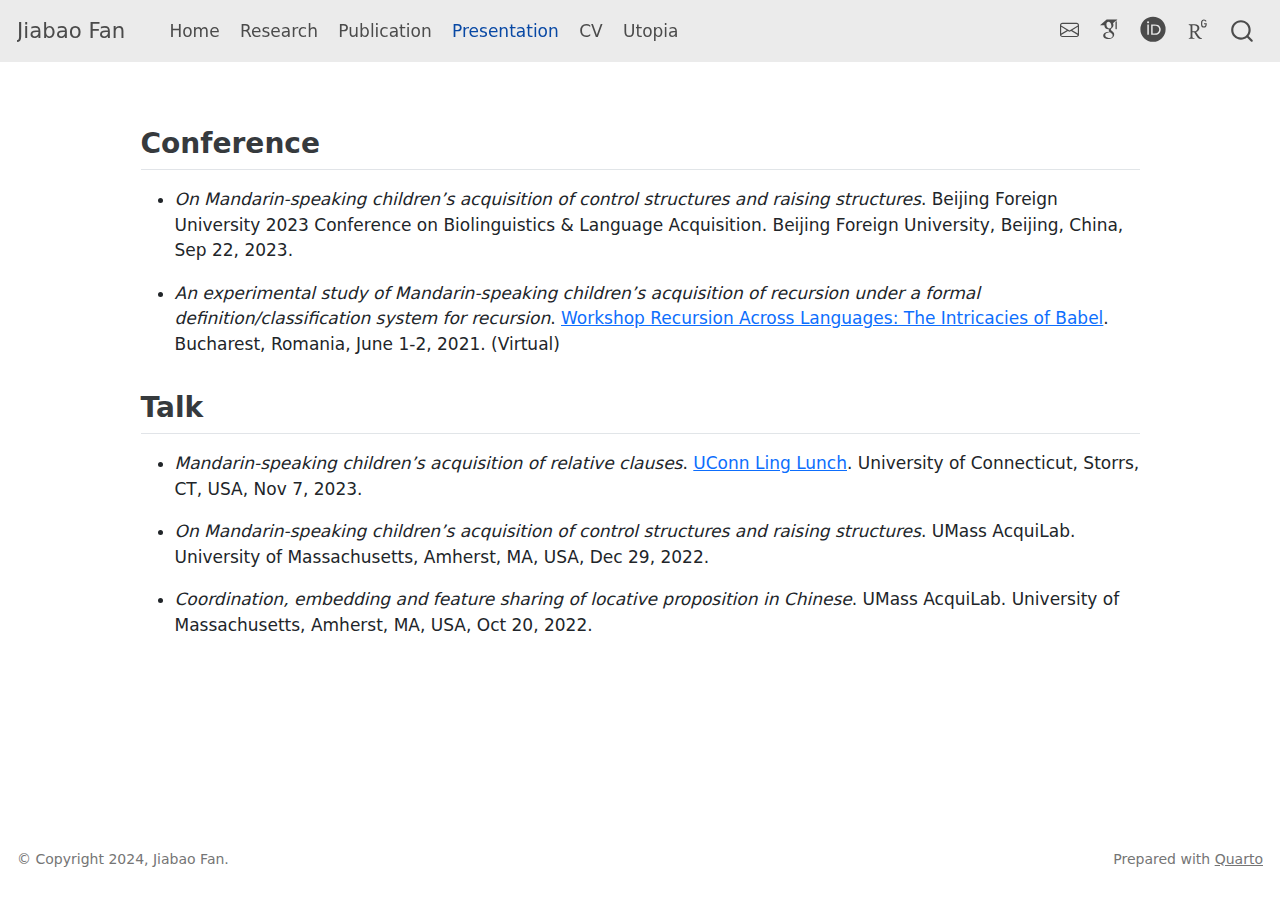
<file: docs/presentation.html>
<!DOCTYPE html>
<html xmlns="http://www.w3.org/1999/xhtml" lang="en" xml:lang="en"><head>

<meta charset="utf-8">
<meta name="generator" content="quarto-1.3.353">

<meta name="viewport" content="width=device-width, initial-scale=1.0, user-scalable=yes">


<title>Jiabao Fan – presentation</title>
<style>
code{white-space: pre-wrap;}
span.smallcaps{font-variant: small-caps;}
div.columns{display: flex; gap: min(4vw, 1.5em);}
div.column{flex: auto; overflow-x: auto;}
div.hanging-indent{margin-left: 1.5em; text-indent: -1.5em;}
ul.task-list{list-style: none;}
ul.task-list li input[type="checkbox"] {
  width: 0.8em;
  margin: 0 0.8em 0.2em -1em; /* quarto-specific, see https://github.com/quarto-dev/quarto-cli/issues/4556 */ 
  vertical-align: middle;
}
</style>


<script src="site_libs/quarto-nav/quarto-nav.js"></script>
<script src="site_libs/quarto-nav/headroom.min.js"></script>
<script src="site_libs/clipboard/clipboard.min.js"></script>
<script src="site_libs/quarto-search/autocomplete.umd.js"></script>
<script src="site_libs/quarto-search/fuse.min.js"></script>
<script src="site_libs/quarto-search/quarto-search.js"></script>
<meta name="quarto:offset" content="./">
<script src="site_libs/quarto-html/quarto.js"></script>
<script src="site_libs/quarto-html/popper.min.js"></script>
<script src="site_libs/quarto-html/tippy.umd.min.js"></script>
<script src="site_libs/quarto-html/anchor.min.js"></script>
<link href="site_libs/quarto-html/tippy.css" rel="stylesheet">
<link href="site_libs/quarto-html/quarto-syntax-highlighting.css" rel="stylesheet" id="quarto-text-highlighting-styles">
<script src="site_libs/bootstrap/bootstrap.min.js"></script>
<link href="site_libs/bootstrap/bootstrap-icons.css" rel="stylesheet">
<link href="site_libs/bootstrap/bootstrap.min.css" rel="stylesheet" id="quarto-bootstrap" data-mode="light">
<link href="site_libs/quarto-contrib/academicons-1.9.2/all.css" rel="stylesheet">
<link href="site_libs/quarto-contrib/academicons-1.9.2/size.css" rel="stylesheet">
<script id="quarto-search-options" type="application/json">{
  "location": "navbar",
  "copy-button": false,
  "collapse-after": 3,
  "panel-placement": "end",
  "type": "overlay",
  "limit": 20,
  "language": {
    "search-no-results-text": "No results",
    "search-matching-documents-text": "matching documents",
    "search-copy-link-title": "Copy link to search",
    "search-hide-matches-text": "Hide additional matches",
    "search-more-match-text": "more match in this document",
    "search-more-matches-text": "more matches in this document",
    "search-clear-button-title": "Clear",
    "search-detached-cancel-button-title": "Cancel",
    "search-submit-button-title": "Submit"
  }
}</script>


<link rel="stylesheet" href="styles.css">
</head>

<body class="nav-fixed fullcontent">

<div id="quarto-search-results"></div>
  <header id="quarto-header" class="headroom fixed-top">
    <nav class="navbar navbar-expand-lg navbar-dark ">
      <div class="navbar-container container-fluid">
      <div class="navbar-brand-container">
    <a class="navbar-brand" href="./index.html">
    <span class="navbar-title">Jiabao Fan</span>
    </a>
  </div>
            <div id="quarto-search" class="" title="Search"></div>
          <button class="navbar-toggler" type="button" data-bs-toggle="collapse" data-bs-target="#navbarCollapse" aria-controls="navbarCollapse" aria-expanded="false" aria-label="Toggle navigation" onclick="if (window.quartoToggleHeadroom) { window.quartoToggleHeadroom(); }">
  <span class="navbar-toggler-icon"></span>
</button>
          <div class="collapse navbar-collapse" id="navbarCollapse">
            <ul class="navbar-nav navbar-nav-scroll me-auto">
  <li class="nav-item">
    <a class="nav-link" href="./index.html" rel="" target="">
 <span class="menu-text">Home</span></a>
  </li>  
  <li class="nav-item">
    <a class="nav-link" href="./research.html" rel="" target="">
 <span class="menu-text">Research</span></a>
  </li>  
  <li class="nav-item">
    <a class="nav-link" href="./publication.html" rel="" target="">
 <span class="menu-text">Publication</span></a>
  </li>  
  <li class="nav-item">
    <a class="nav-link active" href="./presentation.html" rel="" target="" aria-current="page">
 <span class="menu-text">Presentation</span></a>
  </li>  
  <li class="nav-item">
    <a class="nav-link" href="./CV/CV_JiabaoFan.pdf" rel="" target="">
 <span class="menu-text">CV</span></a>
  </li>  
  <li class="nav-item">
    <a class="nav-link" href="./utopia.html" rel="" target="">
 <span class="menu-text">Utopia</span></a>
  </li>  
</ul>
            <ul class="navbar-nav navbar-nav-scroll ms-auto">
  <li class="nav-item compact">
    <a class="nav-link" href="mailto:jiabao.fan@uconn.edu" rel="" target=""><i class="bi bi-envelope" role="img">
</i> 
 <span class="menu-text"></span></a>
  </li>  
  <li class="nav-item">
    <a class="nav-link" href="https://scholar.google.com/citations?hl=en&amp;user=YoqY67cAAAAJ" rel="" target="">
 <span class="menu-text"><i class="ai  ai-google-scholar ai-xl"></i></span></a>
  </li>  
  <li class="nav-item">
    <a class="nav-link" href="https://orcid.org/0000-0002-0178-3620" rel="" target="">
 <span class="menu-text"><i class="ai  ai-orcid ai-xl"></i></span></a>
  </li>  
  <li class="nav-item">
    <a class="nav-link" href="https://www.researchgate.net/profile/Jiabao-Fan-2" rel="" target="">
 <span class="menu-text"><i class="ai  ai-researchgate ai-xl"></i></span></a>
  </li>  
</ul>
            <div class="quarto-navbar-tools">
</div>
          </div> <!-- /navcollapse -->
      </div> <!-- /container-fluid -->
    </nav>
</header>
<!-- content -->
<div id="quarto-content" class="quarto-container page-columns page-rows-contents page-layout-article page-navbar">
<!-- sidebar -->
<!-- margin-sidebar -->
    
<!-- main -->
<main class="content" id="quarto-document-content">



<section id="conference" class="level2">
<h2 class="anchored" data-anchor-id="conference">Conference</h2>
<ul>
<li><p><em>On Mandarin-speaking children’s acquisition of control structures and raising structures</em>. Beijing Foreign University 2023 Conference on Biolinguistics &amp; Language Acquisition. Beijing Foreign University, Beijing, China, Sep 22, 2023.</p></li>
<li><p><em>An experimental study of Mandarin-speaking children’s acquisition of recursion under a formal definition/classification system for recursion</em>. <a href="https://lls.unibuc.ro/2021/workshop-recursion-across-languages-the-intricacies-of-babel">Workshop Recursion Across Languages: The Intricacies of Babel</a>. Bucharest, Romania, June 1-2, 2021. (Virtual)</p></li>
</ul>
</section>
<section id="talk" class="level2">
<h2 class="anchored" data-anchor-id="talk">Talk</h2>
<ul>
<li><p><em>Mandarin-speaking children’s acquisition of relative clauses</em>. <a href="https://linguistics.uconn.edu/events/lunch">UConn Ling Lunch</a>. University of Connecticut, Storrs, CT, USA, Nov 7, 2023.</p></li>
<li><p><em>On Mandarin-speaking children’s acquisition of control structures and raising structures</em>. UMass AcquiLab. University of Massachusetts, Amherst, MA, USA, Dec 29, 2022.</p></li>
<li><p><em>Coordination, embedding and feature sharing of locative proposition in Chinese</em>. UMass AcquiLab. University of Massachusetts, Amherst, MA, USA, Oct 20, 2022.</p></li>
</ul>


</section>

</main> <!-- /main -->
<script id="quarto-html-after-body" type="application/javascript">
window.document.addEventListener("DOMContentLoaded", function (event) {
  const toggleBodyColorMode = (bsSheetEl) => {
    const mode = bsSheetEl.getAttribute("data-mode");
    const bodyEl = window.document.querySelector("body");
    if (mode === "dark") {
      bodyEl.classList.add("quarto-dark");
      bodyEl.classList.remove("quarto-light");
    } else {
      bodyEl.classList.add("quarto-light");
      bodyEl.classList.remove("quarto-dark");
    }
  }
  const toggleBodyColorPrimary = () => {
    const bsSheetEl = window.document.querySelector("link#quarto-bootstrap");
    if (bsSheetEl) {
      toggleBodyColorMode(bsSheetEl);
    }
  }
  toggleBodyColorPrimary();  
  const icon = "";
  const anchorJS = new window.AnchorJS();
  anchorJS.options = {
    placement: 'right',
    icon: icon
  };
  anchorJS.add('.anchored');
  const isCodeAnnotation = (el) => {
    for (const clz of el.classList) {
      if (clz.startsWith('code-annotation-')) {                     
        return true;
      }
    }
    return false;
  }
  const clipboard = new window.ClipboardJS('.code-copy-button', {
    text: function(trigger) {
      const codeEl = trigger.previousElementSibling.cloneNode(true);
      for (const childEl of codeEl.children) {
        if (isCodeAnnotation(childEl)) {
          childEl.remove();
        }
      }
      return codeEl.innerText;
    }
  });
  clipboard.on('success', function(e) {
    // button target
    const button = e.trigger;
    // don't keep focus
    button.blur();
    // flash "checked"
    button.classList.add('code-copy-button-checked');
    var currentTitle = button.getAttribute("title");
    button.setAttribute("title", "Copied!");
    let tooltip;
    if (window.bootstrap) {
      button.setAttribute("data-bs-toggle", "tooltip");
      button.setAttribute("data-bs-placement", "left");
      button.setAttribute("data-bs-title", "Copied!");
      tooltip = new bootstrap.Tooltip(button, 
        { trigger: "manual", 
          customClass: "code-copy-button-tooltip",
          offset: [0, -8]});
      tooltip.show();    
    }
    setTimeout(function() {
      if (tooltip) {
        tooltip.hide();
        button.removeAttribute("data-bs-title");
        button.removeAttribute("data-bs-toggle");
        button.removeAttribute("data-bs-placement");
      }
      button.setAttribute("title", currentTitle);
      button.classList.remove('code-copy-button-checked');
    }, 1000);
    // clear code selection
    e.clearSelection();
  });
  function tippyHover(el, contentFn) {
    const config = {
      allowHTML: true,
      content: contentFn,
      maxWidth: 500,
      delay: 100,
      arrow: false,
      appendTo: function(el) {
          return el.parentElement;
      },
      interactive: true,
      interactiveBorder: 10,
      theme: 'quarto',
      placement: 'bottom-start'
    };
    window.tippy(el, config); 
  }
  const noterefs = window.document.querySelectorAll('a[role="doc-noteref"]');
  for (var i=0; i<noterefs.length; i++) {
    const ref = noterefs[i];
    tippyHover(ref, function() {
      // use id or data attribute instead here
      let href = ref.getAttribute('data-footnote-href') || ref.getAttribute('href');
      try { href = new URL(href).hash; } catch {}
      const id = href.replace(/^#\/?/, "");
      const note = window.document.getElementById(id);
      return note.innerHTML;
    });
  }
      let selectedAnnoteEl;
      const selectorForAnnotation = ( cell, annotation) => {
        let cellAttr = 'data-code-cell="' + cell + '"';
        let lineAttr = 'data-code-annotation="' +  annotation + '"';
        const selector = 'span[' + cellAttr + '][' + lineAttr + ']';
        return selector;
      }
      const selectCodeLines = (annoteEl) => {
        const doc = window.document;
        const targetCell = annoteEl.getAttribute("data-target-cell");
        const targetAnnotation = annoteEl.getAttribute("data-target-annotation");
        const annoteSpan = window.document.querySelector(selectorForAnnotation(targetCell, targetAnnotation));
        const lines = annoteSpan.getAttribute("data-code-lines").split(",");
        const lineIds = lines.map((line) => {
          return targetCell + "-" + line;
        })
        let top = null;
        let height = null;
        let parent = null;
        if (lineIds.length > 0) {
            //compute the position of the single el (top and bottom and make a div)
            const el = window.document.getElementById(lineIds[0]);
            top = el.offsetTop;
            height = el.offsetHeight;
            parent = el.parentElement.parentElement;
          if (lineIds.length > 1) {
            const lastEl = window.document.getElementById(lineIds[lineIds.length - 1]);
            const bottom = lastEl.offsetTop + lastEl.offsetHeight;
            height = bottom - top;
          }
          if (top !== null && height !== null && parent !== null) {
            // cook up a div (if necessary) and position it 
            let div = window.document.getElementById("code-annotation-line-highlight");
            if (div === null) {
              div = window.document.createElement("div");
              div.setAttribute("id", "code-annotation-line-highlight");
              div.style.position = 'absolute';
              parent.appendChild(div);
            }
            div.style.top = top - 2 + "px";
            div.style.height = height + 4 + "px";
            let gutterDiv = window.document.getElementById("code-annotation-line-highlight-gutter");
            if (gutterDiv === null) {
              gutterDiv = window.document.createElement("div");
              gutterDiv.setAttribute("id", "code-annotation-line-highlight-gutter");
              gutterDiv.style.position = 'absolute';
              const codeCell = window.document.getElementById(targetCell);
              const gutter = codeCell.querySelector('.code-annotation-gutter');
              gutter.appendChild(gutterDiv);
            }
            gutterDiv.style.top = top - 2 + "px";
            gutterDiv.style.height = height + 4 + "px";
          }
          selectedAnnoteEl = annoteEl;
        }
      };
      const unselectCodeLines = () => {
        const elementsIds = ["code-annotation-line-highlight", "code-annotation-line-highlight-gutter"];
        elementsIds.forEach((elId) => {
          const div = window.document.getElementById(elId);
          if (div) {
            div.remove();
          }
        });
        selectedAnnoteEl = undefined;
      };
      // Attach click handler to the DT
      const annoteDls = window.document.querySelectorAll('dt[data-target-cell]');
      for (const annoteDlNode of annoteDls) {
        annoteDlNode.addEventListener('click', (event) => {
          const clickedEl = event.target;
          if (clickedEl !== selectedAnnoteEl) {
            unselectCodeLines();
            const activeEl = window.document.querySelector('dt[data-target-cell].code-annotation-active');
            if (activeEl) {
              activeEl.classList.remove('code-annotation-active');
            }
            selectCodeLines(clickedEl);
            clickedEl.classList.add('code-annotation-active');
          } else {
            // Unselect the line
            unselectCodeLines();
            clickedEl.classList.remove('code-annotation-active');
          }
        });
      }
  const findCites = (el) => {
    const parentEl = el.parentElement;
    if (parentEl) {
      const cites = parentEl.dataset.cites;
      if (cites) {
        return {
          el,
          cites: cites.split(' ')
        };
      } else {
        return findCites(el.parentElement)
      }
    } else {
      return undefined;
    }
  };
  var bibliorefs = window.document.querySelectorAll('a[role="doc-biblioref"]');
  for (var i=0; i<bibliorefs.length; i++) {
    const ref = bibliorefs[i];
    const citeInfo = findCites(ref);
    if (citeInfo) {
      tippyHover(citeInfo.el, function() {
        var popup = window.document.createElement('div');
        citeInfo.cites.forEach(function(cite) {
          var citeDiv = window.document.createElement('div');
          citeDiv.classList.add('hanging-indent');
          citeDiv.classList.add('csl-entry');
          var biblioDiv = window.document.getElementById('ref-' + cite);
          if (biblioDiv) {
            citeDiv.innerHTML = biblioDiv.innerHTML;
          }
          popup.appendChild(citeDiv);
        });
        return popup.innerHTML;
      });
    }
  }
});
</script>
</div> <!-- /content -->
<footer class="footer">
  <div class="nav-footer">
    <div class="nav-footer-left">© Copyright 2024, Jiabao Fan.</div>   
    <div class="nav-footer-center">
      &nbsp;
    </div>
    <div class="nav-footer-right">Prepared with <a href="https://quarto.org">Quarto</a></div>
  </div>
</footer>



</body></html>
</file>
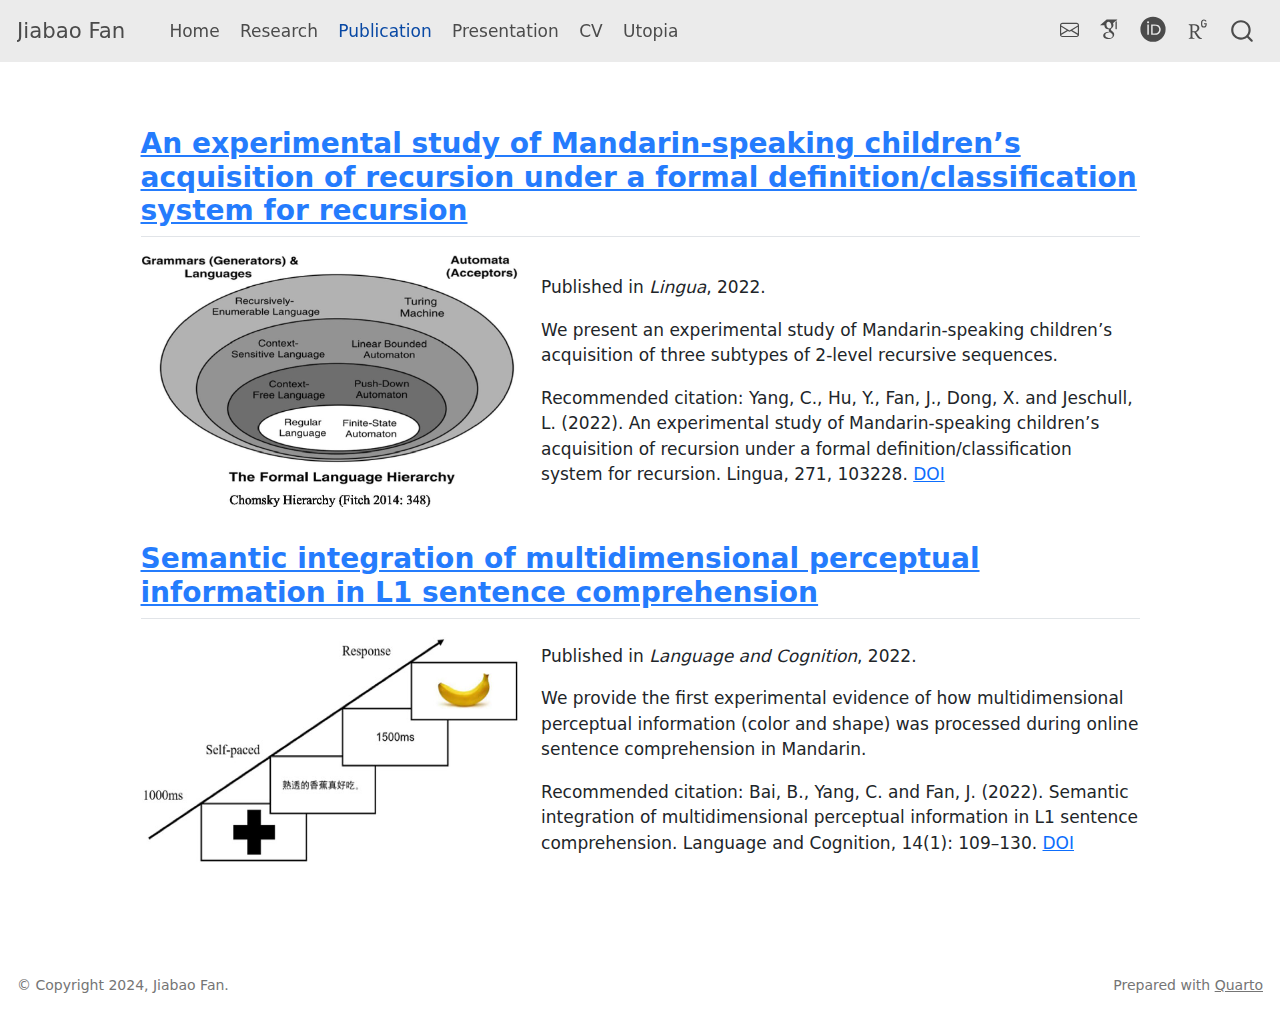
<file: docs/publication.html>
<!DOCTYPE html>
<html xmlns="http://www.w3.org/1999/xhtml" lang="en" xml:lang="en"><head>

<meta charset="utf-8">
<meta name="generator" content="quarto-1.3.353">

<meta name="viewport" content="width=device-width, initial-scale=1.0, user-scalable=yes">


<title>Jiabao Fan – publication</title>
<style>
code{white-space: pre-wrap;}
span.smallcaps{font-variant: small-caps;}
div.columns{display: flex; gap: min(4vw, 1.5em);}
div.column{flex: auto; overflow-x: auto;}
div.hanging-indent{margin-left: 1.5em; text-indent: -1.5em;}
ul.task-list{list-style: none;}
ul.task-list li input[type="checkbox"] {
  width: 0.8em;
  margin: 0 0.8em 0.2em -1em; /* quarto-specific, see https://github.com/quarto-dev/quarto-cli/issues/4556 */ 
  vertical-align: middle;
}
</style>


<script src="site_libs/quarto-nav/quarto-nav.js"></script>
<script src="site_libs/quarto-nav/headroom.min.js"></script>
<script src="site_libs/clipboard/clipboard.min.js"></script>
<script src="site_libs/quarto-search/autocomplete.umd.js"></script>
<script src="site_libs/quarto-search/fuse.min.js"></script>
<script src="site_libs/quarto-search/quarto-search.js"></script>
<meta name="quarto:offset" content="./">
<script src="site_libs/quarto-html/quarto.js"></script>
<script src="site_libs/quarto-html/popper.min.js"></script>
<script src="site_libs/quarto-html/tippy.umd.min.js"></script>
<script src="site_libs/quarto-html/anchor.min.js"></script>
<link href="site_libs/quarto-html/tippy.css" rel="stylesheet">
<link href="site_libs/quarto-html/quarto-syntax-highlighting.css" rel="stylesheet" id="quarto-text-highlighting-styles">
<script src="site_libs/bootstrap/bootstrap.min.js"></script>
<link href="site_libs/bootstrap/bootstrap-icons.css" rel="stylesheet">
<link href="site_libs/bootstrap/bootstrap.min.css" rel="stylesheet" id="quarto-bootstrap" data-mode="light">
<link href="site_libs/quarto-contrib/academicons-1.9.2/all.css" rel="stylesheet">
<link href="site_libs/quarto-contrib/academicons-1.9.2/size.css" rel="stylesheet">
<script id="quarto-search-options" type="application/json">{
  "location": "navbar",
  "copy-button": false,
  "collapse-after": 3,
  "panel-placement": "end",
  "type": "overlay",
  "limit": 20,
  "language": {
    "search-no-results-text": "No results",
    "search-matching-documents-text": "matching documents",
    "search-copy-link-title": "Copy link to search",
    "search-hide-matches-text": "Hide additional matches",
    "search-more-match-text": "more match in this document",
    "search-more-matches-text": "more matches in this document",
    "search-clear-button-title": "Clear",
    "search-detached-cancel-button-title": "Cancel",
    "search-submit-button-title": "Submit"
  }
}</script>


<link rel="stylesheet" href="styles.css">
</head>

<body class="nav-fixed fullcontent">

<div id="quarto-search-results"></div>
  <header id="quarto-header" class="headroom fixed-top">
    <nav class="navbar navbar-expand-lg navbar-dark ">
      <div class="navbar-container container-fluid">
      <div class="navbar-brand-container">
    <a class="navbar-brand" href="./index.html">
    <span class="navbar-title">Jiabao Fan</span>
    </a>
  </div>
            <div id="quarto-search" class="" title="Search"></div>
          <button class="navbar-toggler" type="button" data-bs-toggle="collapse" data-bs-target="#navbarCollapse" aria-controls="navbarCollapse" aria-expanded="false" aria-label="Toggle navigation" onclick="if (window.quartoToggleHeadroom) { window.quartoToggleHeadroom(); }">
  <span class="navbar-toggler-icon"></span>
</button>
          <div class="collapse navbar-collapse" id="navbarCollapse">
            <ul class="navbar-nav navbar-nav-scroll me-auto">
  <li class="nav-item">
    <a class="nav-link" href="./index.html" rel="" target="">
 <span class="menu-text">Home</span></a>
  </li>  
  <li class="nav-item">
    <a class="nav-link" href="./research.html" rel="" target="">
 <span class="menu-text">Research</span></a>
  </li>  
  <li class="nav-item">
    <a class="nav-link active" href="./publication.html" rel="" target="" aria-current="page">
 <span class="menu-text">Publication</span></a>
  </li>  
  <li class="nav-item">
    <a class="nav-link" href="./presentation.html" rel="" target="">
 <span class="menu-text">Presentation</span></a>
  </li>  
  <li class="nav-item">
    <a class="nav-link" href="./CV/CV_JiabaoFan.pdf" rel="" target="">
 <span class="menu-text">CV</span></a>
  </li>  
  <li class="nav-item">
    <a class="nav-link" href="./utopia.html" rel="" target="">
 <span class="menu-text">Utopia</span></a>
  </li>  
</ul>
            <ul class="navbar-nav navbar-nav-scroll ms-auto">
  <li class="nav-item compact">
    <a class="nav-link" href="mailto:jiabao.fan@uconn.edu" rel="" target=""><i class="bi bi-envelope" role="img">
</i> 
 <span class="menu-text"></span></a>
  </li>  
  <li class="nav-item">
    <a class="nav-link" href="https://scholar.google.com/citations?hl=en&amp;user=YoqY67cAAAAJ" rel="" target="">
 <span class="menu-text"><i class="ai  ai-google-scholar ai-xl"></i></span></a>
  </li>  
  <li class="nav-item">
    <a class="nav-link" href="https://orcid.org/0000-0002-0178-3620" rel="" target="">
 <span class="menu-text"><i class="ai  ai-orcid ai-xl"></i></span></a>
  </li>  
  <li class="nav-item">
    <a class="nav-link" href="https://www.researchgate.net/profile/Jiabao-Fan-2" rel="" target="">
 <span class="menu-text"><i class="ai  ai-researchgate ai-xl"></i></span></a>
  </li>  
</ul>
            <div class="quarto-navbar-tools">
</div>
          </div> <!-- /navcollapse -->
      </div> <!-- /container-fluid -->
    </nav>
</header>
<!-- content -->
<div id="quarto-content" class="quarto-container page-columns page-rows-contents page-layout-article page-navbar">
<!-- sidebar -->
<!-- margin-sidebar -->
    
<!-- main -->
<main class="content" id="quarto-document-content">



<section id="an-experimental-study-of-mandarin-speaking-childrens-acquisition-of-recursion-under-a-formal-definitionclassification-system-for-recursion" class="level2">
<h2 class="anchored" data-anchor-id="an-experimental-study-of-mandarin-speaking-childrens-acquisition-of-recursion-under-a-formal-definitionclassification-system-for-recursion"><a href="./publication/yang2022experimental.html">An experimental study of Mandarin-speaking children’s acquisition of recursion under a formal definition/classification system for recursion</a></h2>

<table>
<tbody><tr>
<td width="40%">
<img src="image/yang2022experimental.jpeg" style="max-width: 95%">
</td>
<td width="60%">
<p>Published in <em>Lingua</em>, 2022.</p>
<p>We present an experimental study of Mandarin-speaking children’s acquisition of three subtypes of 2-level recursive sequences.</p>
Recommended citation: Yang, C., Hu, Y., Fan, J., Dong, X. and Jeschull, L. (2022). An experimental study of Mandarin-speaking children’s acquisition of recursion under a formal definition/classification system for recursion. Lingua, 271, 103228. <a href="https://doi.org/10.1016/j.lingua.2021.103228">DOI</a>
</td>
</tr>

</tbody></table>
</section>
<section id="semantic-integration-of-multidimensional-perceptual-information-in-l1-sentence-comprehension" class="level2">
<h2 class="anchored" data-anchor-id="semantic-integration-of-multidimensional-perceptual-information-in-l1-sentence-comprehension"><a href="./publication/bai2022semantic.html">Semantic integration of multidimensional perceptual information in L1 sentence comprehension</a></h2>

<table>
<tbody><tr>
<td width="40%">
<img src="image/bai2022semantic.jpg" style="max-width: 95%">
</td>
<td width="60%">
<p>Published in <em>Language and Cognition</em>, 2022.</p>
<p>We provide the first experimental evidence of how multidimensional perceptual information (color and shape) was processed during online sentence comprehension in Mandarin.</p>
Recommended citation: Bai, B., Yang, C. and Fan, J. (2022). Semantic integration of multidimensional perceptual information in L1 sentence comprehension. Language and Cognition, 14(1): 109–130. <a href="https://doi.org/10.1017/langcog.2021.24">DOI</a>
</td>
</tr>

</tbody></table>


</section>

</main> <!-- /main -->
<script id="quarto-html-after-body" type="application/javascript">
window.document.addEventListener("DOMContentLoaded", function (event) {
  const toggleBodyColorMode = (bsSheetEl) => {
    const mode = bsSheetEl.getAttribute("data-mode");
    const bodyEl = window.document.querySelector("body");
    if (mode === "dark") {
      bodyEl.classList.add("quarto-dark");
      bodyEl.classList.remove("quarto-light");
    } else {
      bodyEl.classList.add("quarto-light");
      bodyEl.classList.remove("quarto-dark");
    }
  }
  const toggleBodyColorPrimary = () => {
    const bsSheetEl = window.document.querySelector("link#quarto-bootstrap");
    if (bsSheetEl) {
      toggleBodyColorMode(bsSheetEl);
    }
  }
  toggleBodyColorPrimary();  
  const icon = "";
  const anchorJS = new window.AnchorJS();
  anchorJS.options = {
    placement: 'right',
    icon: icon
  };
  anchorJS.add('.anchored');
  const isCodeAnnotation = (el) => {
    for (const clz of el.classList) {
      if (clz.startsWith('code-annotation-')) {                     
        return true;
      }
    }
    return false;
  }
  const clipboard = new window.ClipboardJS('.code-copy-button', {
    text: function(trigger) {
      const codeEl = trigger.previousElementSibling.cloneNode(true);
      for (const childEl of codeEl.children) {
        if (isCodeAnnotation(childEl)) {
          childEl.remove();
        }
      }
      return codeEl.innerText;
    }
  });
  clipboard.on('success', function(e) {
    // button target
    const button = e.trigger;
    // don't keep focus
    button.blur();
    // flash "checked"
    button.classList.add('code-copy-button-checked');
    var currentTitle = button.getAttribute("title");
    button.setAttribute("title", "Copied!");
    let tooltip;
    if (window.bootstrap) {
      button.setAttribute("data-bs-toggle", "tooltip");
      button.setAttribute("data-bs-placement", "left");
      button.setAttribute("data-bs-title", "Copied!");
      tooltip = new bootstrap.Tooltip(button, 
        { trigger: "manual", 
          customClass: "code-copy-button-tooltip",
          offset: [0, -8]});
      tooltip.show();    
    }
    setTimeout(function() {
      if (tooltip) {
        tooltip.hide();
        button.removeAttribute("data-bs-title");
        button.removeAttribute("data-bs-toggle");
        button.removeAttribute("data-bs-placement");
      }
      button.setAttribute("title", currentTitle);
      button.classList.remove('code-copy-button-checked');
    }, 1000);
    // clear code selection
    e.clearSelection();
  });
  function tippyHover(el, contentFn) {
    const config = {
      allowHTML: true,
      content: contentFn,
      maxWidth: 500,
      delay: 100,
      arrow: false,
      appendTo: function(el) {
          return el.parentElement;
      },
      interactive: true,
      interactiveBorder: 10,
      theme: 'quarto',
      placement: 'bottom-start'
    };
    window.tippy(el, config); 
  }
  const noterefs = window.document.querySelectorAll('a[role="doc-noteref"]');
  for (var i=0; i<noterefs.length; i++) {
    const ref = noterefs[i];
    tippyHover(ref, function() {
      // use id or data attribute instead here
      let href = ref.getAttribute('data-footnote-href') || ref.getAttribute('href');
      try { href = new URL(href).hash; } catch {}
      const id = href.replace(/^#\/?/, "");
      const note = window.document.getElementById(id);
      return note.innerHTML;
    });
  }
      let selectedAnnoteEl;
      const selectorForAnnotation = ( cell, annotation) => {
        let cellAttr = 'data-code-cell="' + cell + '"';
        let lineAttr = 'data-code-annotation="' +  annotation + '"';
        const selector = 'span[' + cellAttr + '][' + lineAttr + ']';
        return selector;
      }
      const selectCodeLines = (annoteEl) => {
        const doc = window.document;
        const targetCell = annoteEl.getAttribute("data-target-cell");
        const targetAnnotation = annoteEl.getAttribute("data-target-annotation");
        const annoteSpan = window.document.querySelector(selectorForAnnotation(targetCell, targetAnnotation));
        const lines = annoteSpan.getAttribute("data-code-lines").split(",");
        const lineIds = lines.map((line) => {
          return targetCell + "-" + line;
        })
        let top = null;
        let height = null;
        let parent = null;
        if (lineIds.length > 0) {
            //compute the position of the single el (top and bottom and make a div)
            const el = window.document.getElementById(lineIds[0]);
            top = el.offsetTop;
            height = el.offsetHeight;
            parent = el.parentElement.parentElement;
          if (lineIds.length > 1) {
            const lastEl = window.document.getElementById(lineIds[lineIds.length - 1]);
            const bottom = lastEl.offsetTop + lastEl.offsetHeight;
            height = bottom - top;
          }
          if (top !== null && height !== null && parent !== null) {
            // cook up a div (if necessary) and position it 
            let div = window.document.getElementById("code-annotation-line-highlight");
            if (div === null) {
              div = window.document.createElement("div");
              div.setAttribute("id", "code-annotation-line-highlight");
              div.style.position = 'absolute';
              parent.appendChild(div);
            }
            div.style.top = top - 2 + "px";
            div.style.height = height + 4 + "px";
            let gutterDiv = window.document.getElementById("code-annotation-line-highlight-gutter");
            if (gutterDiv === null) {
              gutterDiv = window.document.createElement("div");
              gutterDiv.setAttribute("id", "code-annotation-line-highlight-gutter");
              gutterDiv.style.position = 'absolute';
              const codeCell = window.document.getElementById(targetCell);
              const gutter = codeCell.querySelector('.code-annotation-gutter');
              gutter.appendChild(gutterDiv);
            }
            gutterDiv.style.top = top - 2 + "px";
            gutterDiv.style.height = height + 4 + "px";
          }
          selectedAnnoteEl = annoteEl;
        }
      };
      const unselectCodeLines = () => {
        const elementsIds = ["code-annotation-line-highlight", "code-annotation-line-highlight-gutter"];
        elementsIds.forEach((elId) => {
          const div = window.document.getElementById(elId);
          if (div) {
            div.remove();
          }
        });
        selectedAnnoteEl = undefined;
      };
      // Attach click handler to the DT
      const annoteDls = window.document.querySelectorAll('dt[data-target-cell]');
      for (const annoteDlNode of annoteDls) {
        annoteDlNode.addEventListener('click', (event) => {
          const clickedEl = event.target;
          if (clickedEl !== selectedAnnoteEl) {
            unselectCodeLines();
            const activeEl = window.document.querySelector('dt[data-target-cell].code-annotation-active');
            if (activeEl) {
              activeEl.classList.remove('code-annotation-active');
            }
            selectCodeLines(clickedEl);
            clickedEl.classList.add('code-annotation-active');
          } else {
            // Unselect the line
            unselectCodeLines();
            clickedEl.classList.remove('code-annotation-active');
          }
        });
      }
  const findCites = (el) => {
    const parentEl = el.parentElement;
    if (parentEl) {
      const cites = parentEl.dataset.cites;
      if (cites) {
        return {
          el,
          cites: cites.split(' ')
        };
      } else {
        return findCites(el.parentElement)
      }
    } else {
      return undefined;
    }
  };
  var bibliorefs = window.document.querySelectorAll('a[role="doc-biblioref"]');
  for (var i=0; i<bibliorefs.length; i++) {
    const ref = bibliorefs[i];
    const citeInfo = findCites(ref);
    if (citeInfo) {
      tippyHover(citeInfo.el, function() {
        var popup = window.document.createElement('div');
        citeInfo.cites.forEach(function(cite) {
          var citeDiv = window.document.createElement('div');
          citeDiv.classList.add('hanging-indent');
          citeDiv.classList.add('csl-entry');
          var biblioDiv = window.document.getElementById('ref-' + cite);
          if (biblioDiv) {
            citeDiv.innerHTML = biblioDiv.innerHTML;
          }
          popup.appendChild(citeDiv);
        });
        return popup.innerHTML;
      });
    }
  }
});
</script>
</div> <!-- /content -->
<footer class="footer">
  <div class="nav-footer">
    <div class="nav-footer-left">© Copyright 2024, Jiabao Fan.</div>   
    <div class="nav-footer-center">
      &nbsp;
    </div>
    <div class="nav-footer-right">Prepared with <a href="https://quarto.org">Quarto</a></div>
  </div>
</footer>



</body></html>
</file>
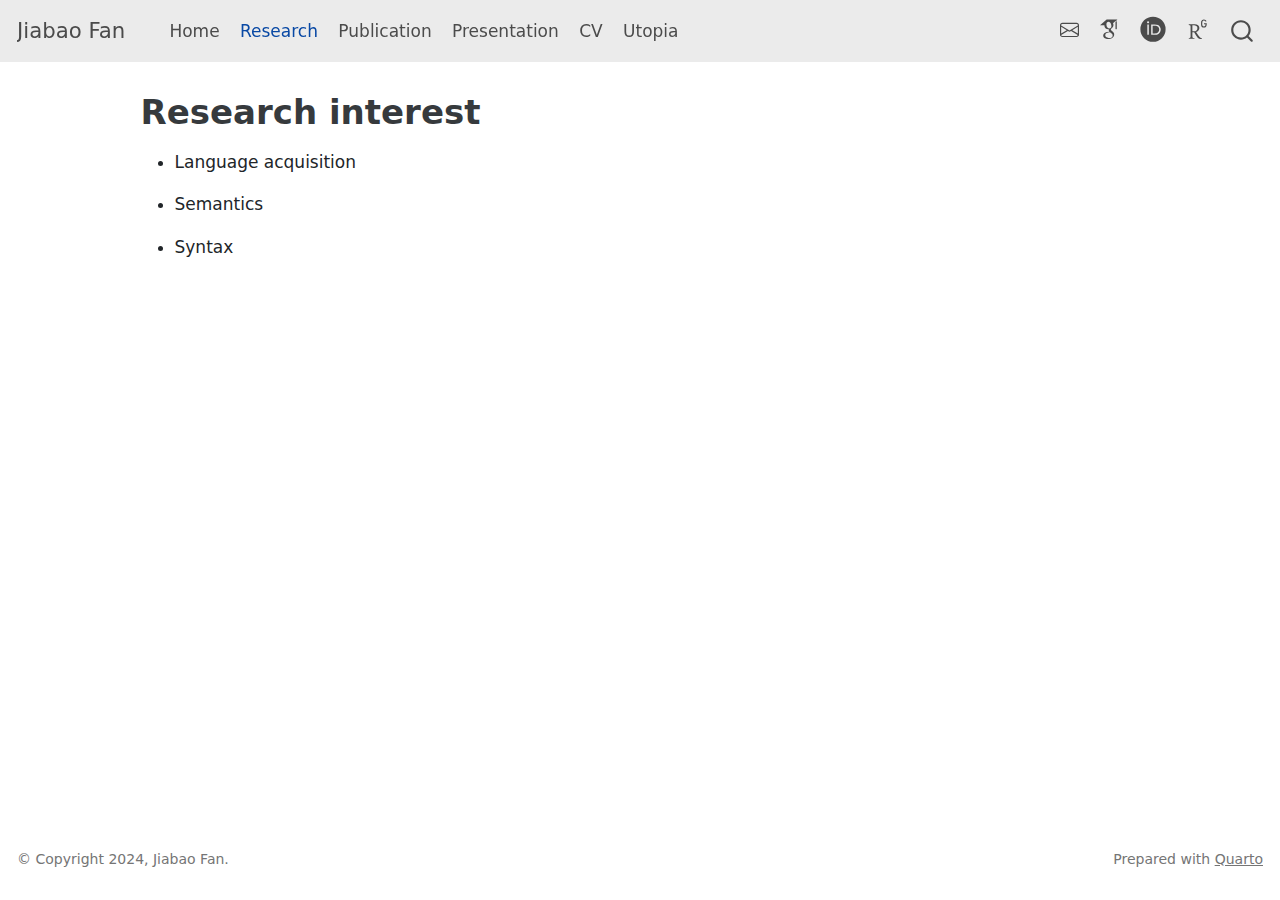
<file: docs/research.html>
<!DOCTYPE html>
<html xmlns="http://www.w3.org/1999/xhtml" lang="en" xml:lang="en"><head>

<meta charset="utf-8">
<meta name="generator" content="quarto-1.3.353">

<meta name="viewport" content="width=device-width, initial-scale=1.0, user-scalable=yes">


<title>Jiabao Fan - Research interest</title>
<style>
code{white-space: pre-wrap;}
span.smallcaps{font-variant: small-caps;}
div.columns{display: flex; gap: min(4vw, 1.5em);}
div.column{flex: auto; overflow-x: auto;}
div.hanging-indent{margin-left: 1.5em; text-indent: -1.5em;}
ul.task-list{list-style: none;}
ul.task-list li input[type="checkbox"] {
  width: 0.8em;
  margin: 0 0.8em 0.2em -1em; /* quarto-specific, see https://github.com/quarto-dev/quarto-cli/issues/4556 */ 
  vertical-align: middle;
}
</style>


<script src="site_libs/quarto-nav/quarto-nav.js"></script>
<script src="site_libs/quarto-nav/headroom.min.js"></script>
<script src="site_libs/clipboard/clipboard.min.js"></script>
<script src="site_libs/quarto-search/autocomplete.umd.js"></script>
<script src="site_libs/quarto-search/fuse.min.js"></script>
<script src="site_libs/quarto-search/quarto-search.js"></script>
<meta name="quarto:offset" content="./">
<script src="site_libs/quarto-html/quarto.js"></script>
<script src="site_libs/quarto-html/popper.min.js"></script>
<script src="site_libs/quarto-html/tippy.umd.min.js"></script>
<script src="site_libs/quarto-html/anchor.min.js"></script>
<link href="site_libs/quarto-html/tippy.css" rel="stylesheet">
<link href="site_libs/quarto-html/quarto-syntax-highlighting.css" rel="stylesheet" id="quarto-text-highlighting-styles">
<script src="site_libs/bootstrap/bootstrap.min.js"></script>
<link href="site_libs/bootstrap/bootstrap-icons.css" rel="stylesheet">
<link href="site_libs/bootstrap/bootstrap.min.css" rel="stylesheet" id="quarto-bootstrap" data-mode="light">
<link href="site_libs/quarto-contrib/academicons-1.9.2/all.css" rel="stylesheet">
<link href="site_libs/quarto-contrib/academicons-1.9.2/size.css" rel="stylesheet">
<script id="quarto-search-options" type="application/json">{
  "location": "navbar",
  "copy-button": false,
  "collapse-after": 3,
  "panel-placement": "end",
  "type": "overlay",
  "limit": 20,
  "language": {
    "search-no-results-text": "No results",
    "search-matching-documents-text": "matching documents",
    "search-copy-link-title": "Copy link to search",
    "search-hide-matches-text": "Hide additional matches",
    "search-more-match-text": "more match in this document",
    "search-more-matches-text": "more matches in this document",
    "search-clear-button-title": "Clear",
    "search-detached-cancel-button-title": "Cancel",
    "search-submit-button-title": "Submit"
  }
}</script>


<link rel="stylesheet" href="styles.css">
</head>

<body class="nav-fixed fullcontent">

<div id="quarto-search-results"></div>
  <header id="quarto-header" class="headroom fixed-top">
    <nav class="navbar navbar-expand-lg navbar-dark ">
      <div class="navbar-container container-fluid">
      <div class="navbar-brand-container">
    <a class="navbar-brand" href="./index.html">
    <span class="navbar-title">Jiabao Fan</span>
    </a>
  </div>
            <div id="quarto-search" class="" title="Search"></div>
          <button class="navbar-toggler" type="button" data-bs-toggle="collapse" data-bs-target="#navbarCollapse" aria-controls="navbarCollapse" aria-expanded="false" aria-label="Toggle navigation" onclick="if (window.quartoToggleHeadroom) { window.quartoToggleHeadroom(); }">
  <span class="navbar-toggler-icon"></span>
</button>
          <div class="collapse navbar-collapse" id="navbarCollapse">
            <ul class="navbar-nav navbar-nav-scroll me-auto">
  <li class="nav-item">
    <a class="nav-link" href="./index.html" rel="" target="">
 <span class="menu-text">Home</span></a>
  </li>  
  <li class="nav-item">
    <a class="nav-link active" href="./research.html" rel="" target="" aria-current="page">
 <span class="menu-text">Research</span></a>
  </li>  
  <li class="nav-item">
    <a class="nav-link" href="./publication.html" rel="" target="">
 <span class="menu-text">Publication</span></a>
  </li>  
  <li class="nav-item">
    <a class="nav-link" href="./presentation.html" rel="" target="">
 <span class="menu-text">Presentation</span></a>
  </li>  
  <li class="nav-item">
    <a class="nav-link" href="./CV/CV_JiabaoFan.pdf" rel="" target="">
 <span class="menu-text">CV</span></a>
  </li>  
  <li class="nav-item">
    <a class="nav-link" href="./utopia.html" rel="" target="">
 <span class="menu-text">Utopia</span></a>
  </li>  
</ul>
            <ul class="navbar-nav navbar-nav-scroll ms-auto">
  <li class="nav-item compact">
    <a class="nav-link" href="mailto:jiabao.fan@uconn.edu" rel="" target=""><i class="bi bi-envelope" role="img">
</i> 
 <span class="menu-text"></span></a>
  </li>  
  <li class="nav-item">
    <a class="nav-link" href="https://scholar.google.com/citations?hl=en&amp;user=YoqY67cAAAAJ" rel="" target="">
 <span class="menu-text"><i class="ai  ai-google-scholar ai-xl"></i></span></a>
  </li>  
  <li class="nav-item">
    <a class="nav-link" href="https://orcid.org/0000-0002-0178-3620" rel="" target="">
 <span class="menu-text"><i class="ai  ai-orcid ai-xl"></i></span></a>
  </li>  
  <li class="nav-item">
    <a class="nav-link" href="https://www.researchgate.net/profile/Jiabao-Fan-2" rel="" target="">
 <span class="menu-text"><i class="ai  ai-researchgate ai-xl"></i></span></a>
  </li>  
</ul>
            <div class="quarto-navbar-tools">
</div>
          </div> <!-- /navcollapse -->
      </div> <!-- /container-fluid -->
    </nav>
</header>
<!-- content -->
<div id="quarto-content" class="quarto-container page-columns page-rows-contents page-layout-article page-navbar">
<!-- sidebar -->
<!-- margin-sidebar -->
    
<!-- main -->
<main class="content" id="quarto-document-content">

<header id="title-block-header" class="quarto-title-block default">
<div class="quarto-title">
<h1 class="title">Research interest</h1>
</div>



<div class="quarto-title-meta">

    
  
    
  </div>
  

</header>

<ul>
<li><p>Language acquisition</p></li>
<li><p>Semantics</p></li>
<li><p>Syntax</p></li>
</ul>



</main> <!-- /main -->
<script id="quarto-html-after-body" type="application/javascript">
window.document.addEventListener("DOMContentLoaded", function (event) {
  const toggleBodyColorMode = (bsSheetEl) => {
    const mode = bsSheetEl.getAttribute("data-mode");
    const bodyEl = window.document.querySelector("body");
    if (mode === "dark") {
      bodyEl.classList.add("quarto-dark");
      bodyEl.classList.remove("quarto-light");
    } else {
      bodyEl.classList.add("quarto-light");
      bodyEl.classList.remove("quarto-dark");
    }
  }
  const toggleBodyColorPrimary = () => {
    const bsSheetEl = window.document.querySelector("link#quarto-bootstrap");
    if (bsSheetEl) {
      toggleBodyColorMode(bsSheetEl);
    }
  }
  toggleBodyColorPrimary();  
  const icon = "";
  const anchorJS = new window.AnchorJS();
  anchorJS.options = {
    placement: 'right',
    icon: icon
  };
  anchorJS.add('.anchored');
  const isCodeAnnotation = (el) => {
    for (const clz of el.classList) {
      if (clz.startsWith('code-annotation-')) {                     
        return true;
      }
    }
    return false;
  }
  const clipboard = new window.ClipboardJS('.code-copy-button', {
    text: function(trigger) {
      const codeEl = trigger.previousElementSibling.cloneNode(true);
      for (const childEl of codeEl.children) {
        if (isCodeAnnotation(childEl)) {
          childEl.remove();
        }
      }
      return codeEl.innerText;
    }
  });
  clipboard.on('success', function(e) {
    // button target
    const button = e.trigger;
    // don't keep focus
    button.blur();
    // flash "checked"
    button.classList.add('code-copy-button-checked');
    var currentTitle = button.getAttribute("title");
    button.setAttribute("title", "Copied!");
    let tooltip;
    if (window.bootstrap) {
      button.setAttribute("data-bs-toggle", "tooltip");
      button.setAttribute("data-bs-placement", "left");
      button.setAttribute("data-bs-title", "Copied!");
      tooltip = new bootstrap.Tooltip(button, 
        { trigger: "manual", 
          customClass: "code-copy-button-tooltip",
          offset: [0, -8]});
      tooltip.show();    
    }
    setTimeout(function() {
      if (tooltip) {
        tooltip.hide();
        button.removeAttribute("data-bs-title");
        button.removeAttribute("data-bs-toggle");
        button.removeAttribute("data-bs-placement");
      }
      button.setAttribute("title", currentTitle);
      button.classList.remove('code-copy-button-checked');
    }, 1000);
    // clear code selection
    e.clearSelection();
  });
  function tippyHover(el, contentFn) {
    const config = {
      allowHTML: true,
      content: contentFn,
      maxWidth: 500,
      delay: 100,
      arrow: false,
      appendTo: function(el) {
          return el.parentElement;
      },
      interactive: true,
      interactiveBorder: 10,
      theme: 'quarto',
      placement: 'bottom-start'
    };
    window.tippy(el, config); 
  }
  const noterefs = window.document.querySelectorAll('a[role="doc-noteref"]');
  for (var i=0; i<noterefs.length; i++) {
    const ref = noterefs[i];
    tippyHover(ref, function() {
      // use id or data attribute instead here
      let href = ref.getAttribute('data-footnote-href') || ref.getAttribute('href');
      try { href = new URL(href).hash; } catch {}
      const id = href.replace(/^#\/?/, "");
      const note = window.document.getElementById(id);
      return note.innerHTML;
    });
  }
      let selectedAnnoteEl;
      const selectorForAnnotation = ( cell, annotation) => {
        let cellAttr = 'data-code-cell="' + cell + '"';
        let lineAttr = 'data-code-annotation="' +  annotation + '"';
        const selector = 'span[' + cellAttr + '][' + lineAttr + ']';
        return selector;
      }
      const selectCodeLines = (annoteEl) => {
        const doc = window.document;
        const targetCell = annoteEl.getAttribute("data-target-cell");
        const targetAnnotation = annoteEl.getAttribute("data-target-annotation");
        const annoteSpan = window.document.querySelector(selectorForAnnotation(targetCell, targetAnnotation));
        const lines = annoteSpan.getAttribute("data-code-lines").split(",");
        const lineIds = lines.map((line) => {
          return targetCell + "-" + line;
        })
        let top = null;
        let height = null;
        let parent = null;
        if (lineIds.length > 0) {
            //compute the position of the single el (top and bottom and make a div)
            const el = window.document.getElementById(lineIds[0]);
            top = el.offsetTop;
            height = el.offsetHeight;
            parent = el.parentElement.parentElement;
          if (lineIds.length > 1) {
            const lastEl = window.document.getElementById(lineIds[lineIds.length - 1]);
            const bottom = lastEl.offsetTop + lastEl.offsetHeight;
            height = bottom - top;
          }
          if (top !== null && height !== null && parent !== null) {
            // cook up a div (if necessary) and position it 
            let div = window.document.getElementById("code-annotation-line-highlight");
            if (div === null) {
              div = window.document.createElement("div");
              div.setAttribute("id", "code-annotation-line-highlight");
              div.style.position = 'absolute';
              parent.appendChild(div);
            }
            div.style.top = top - 2 + "px";
            div.style.height = height + 4 + "px";
            let gutterDiv = window.document.getElementById("code-annotation-line-highlight-gutter");
            if (gutterDiv === null) {
              gutterDiv = window.document.createElement("div");
              gutterDiv.setAttribute("id", "code-annotation-line-highlight-gutter");
              gutterDiv.style.position = 'absolute';
              const codeCell = window.document.getElementById(targetCell);
              const gutter = codeCell.querySelector('.code-annotation-gutter');
              gutter.appendChild(gutterDiv);
            }
            gutterDiv.style.top = top - 2 + "px";
            gutterDiv.style.height = height + 4 + "px";
          }
          selectedAnnoteEl = annoteEl;
        }
      };
      const unselectCodeLines = () => {
        const elementsIds = ["code-annotation-line-highlight", "code-annotation-line-highlight-gutter"];
        elementsIds.forEach((elId) => {
          const div = window.document.getElementById(elId);
          if (div) {
            div.remove();
          }
        });
        selectedAnnoteEl = undefined;
      };
      // Attach click handler to the DT
      const annoteDls = window.document.querySelectorAll('dt[data-target-cell]');
      for (const annoteDlNode of annoteDls) {
        annoteDlNode.addEventListener('click', (event) => {
          const clickedEl = event.target;
          if (clickedEl !== selectedAnnoteEl) {
            unselectCodeLines();
            const activeEl = window.document.querySelector('dt[data-target-cell].code-annotation-active');
            if (activeEl) {
              activeEl.classList.remove('code-annotation-active');
            }
            selectCodeLines(clickedEl);
            clickedEl.classList.add('code-annotation-active');
          } else {
            // Unselect the line
            unselectCodeLines();
            clickedEl.classList.remove('code-annotation-active');
          }
        });
      }
  const findCites = (el) => {
    const parentEl = el.parentElement;
    if (parentEl) {
      const cites = parentEl.dataset.cites;
      if (cites) {
        return {
          el,
          cites: cites.split(' ')
        };
      } else {
        return findCites(el.parentElement)
      }
    } else {
      return undefined;
    }
  };
  var bibliorefs = window.document.querySelectorAll('a[role="doc-biblioref"]');
  for (var i=0; i<bibliorefs.length; i++) {
    const ref = bibliorefs[i];
    const citeInfo = findCites(ref);
    if (citeInfo) {
      tippyHover(citeInfo.el, function() {
        var popup = window.document.createElement('div');
        citeInfo.cites.forEach(function(cite) {
          var citeDiv = window.document.createElement('div');
          citeDiv.classList.add('hanging-indent');
          citeDiv.classList.add('csl-entry');
          var biblioDiv = window.document.getElementById('ref-' + cite);
          if (biblioDiv) {
            citeDiv.innerHTML = biblioDiv.innerHTML;
          }
          popup.appendChild(citeDiv);
        });
        return popup.innerHTML;
      });
    }
  }
});
</script>
</div> <!-- /content -->
<footer class="footer">
  <div class="nav-footer">
    <div class="nav-footer-left">© Copyright 2024, Jiabao Fan.</div>   
    <div class="nav-footer-center">
      &nbsp;
    </div>
    <div class="nav-footer-right">Prepared with <a href="https://quarto.org">Quarto</a></div>
  </div>
</footer>



</body></html>
</file>
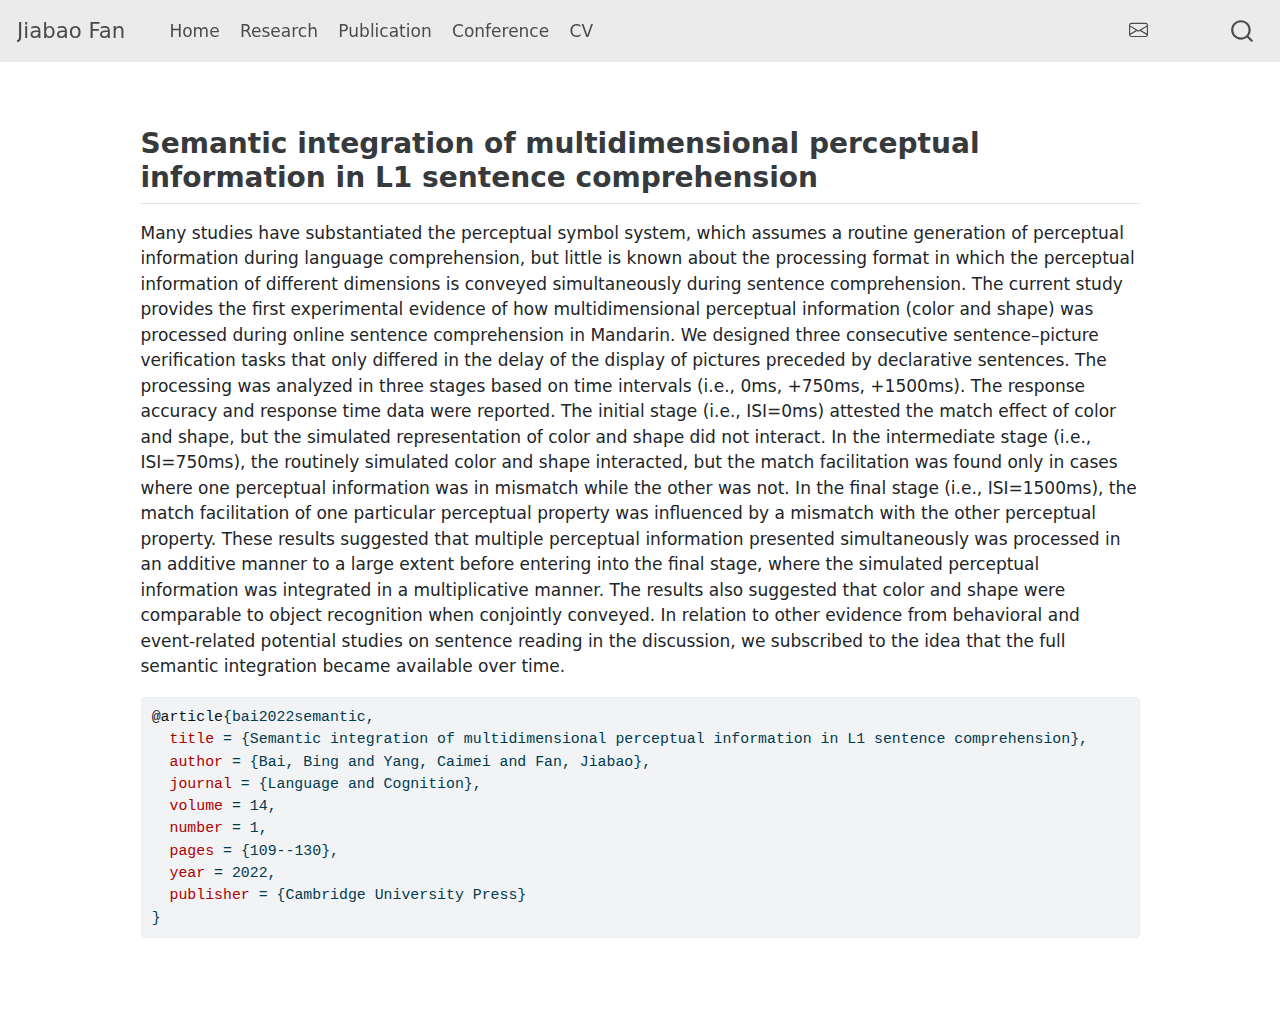
<file: docs/publication/bai2022semantic.html>
<!DOCTYPE html>
<html xmlns="http://www.w3.org/1999/xhtml" lang="en" xml:lang="en"><head>

<meta charset="utf-8">
<meta name="generator" content="quarto-1.3.353">

<meta name="viewport" content="width=device-width, initial-scale=1.0, user-scalable=yes">


<title>Jiabao Fan – bai2022semantic</title>
<style>
code{white-space: pre-wrap;}
span.smallcaps{font-variant: small-caps;}
div.columns{display: flex; gap: min(4vw, 1.5em);}
div.column{flex: auto; overflow-x: auto;}
div.hanging-indent{margin-left: 1.5em; text-indent: -1.5em;}
ul.task-list{list-style: none;}
ul.task-list li input[type="checkbox"] {
  width: 0.8em;
  margin: 0 0.8em 0.2em -1em; /* quarto-specific, see https://github.com/quarto-dev/quarto-cli/issues/4556 */ 
  vertical-align: middle;
}
/* CSS for syntax highlighting */
pre > code.sourceCode { white-space: pre; position: relative; }
pre > code.sourceCode > span { display: inline-block; line-height: 1.25; }
pre > code.sourceCode > span:empty { height: 1.2em; }
.sourceCode { overflow: visible; }
code.sourceCode > span { color: inherit; text-decoration: inherit; }
div.sourceCode { margin: 1em 0; }
pre.sourceCode { margin: 0; }
@media screen {
div.sourceCode { overflow: auto; }
}
@media print {
pre > code.sourceCode { white-space: pre-wrap; }
pre > code.sourceCode > span { text-indent: -5em; padding-left: 5em; }
}
pre.numberSource code
  { counter-reset: source-line 0; }
pre.numberSource code > span
  { position: relative; left: -4em; counter-increment: source-line; }
pre.numberSource code > span > a:first-child::before
  { content: counter(source-line);
    position: relative; left: -1em; text-align: right; vertical-align: baseline;
    border: none; display: inline-block;
    -webkit-touch-callout: none; -webkit-user-select: none;
    -khtml-user-select: none; -moz-user-select: none;
    -ms-user-select: none; user-select: none;
    padding: 0 4px; width: 4em;
  }
pre.numberSource { margin-left: 3em;  padding-left: 4px; }
div.sourceCode
  {   }
@media screen {
pre > code.sourceCode > span > a:first-child::before { text-decoration: underline; }
}
</style>


<script src="../site_libs/quarto-nav/quarto-nav.js"></script>
<script src="../site_libs/quarto-nav/headroom.min.js"></script>
<script src="../site_libs/clipboard/clipboard.min.js"></script>
<script src="../site_libs/quarto-search/autocomplete.umd.js"></script>
<script src="../site_libs/quarto-search/fuse.min.js"></script>
<script src="../site_libs/quarto-search/quarto-search.js"></script>
<meta name="quarto:offset" content="../">
<script src="../site_libs/quarto-html/quarto.js"></script>
<script src="../site_libs/quarto-html/popper.min.js"></script>
<script src="../site_libs/quarto-html/tippy.umd.min.js"></script>
<script src="../site_libs/quarto-html/anchor.min.js"></script>
<link href="../site_libs/quarto-html/tippy.css" rel="stylesheet">
<link href="../site_libs/quarto-html/quarto-syntax-highlighting.css" rel="stylesheet" id="quarto-text-highlighting-styles">
<script src="../site_libs/bootstrap/bootstrap.min.js"></script>
<link href="../site_libs/bootstrap/bootstrap-icons.css" rel="stylesheet">
<link href="../site_libs/bootstrap/bootstrap.min.css" rel="stylesheet" id="quarto-bootstrap" data-mode="light">
<script id="quarto-search-options" type="application/json">{
  "location": "navbar",
  "copy-button": false,
  "collapse-after": 3,
  "panel-placement": "end",
  "type": "overlay",
  "limit": 20,
  "language": {
    "search-no-results-text": "No results",
    "search-matching-documents-text": "matching documents",
    "search-copy-link-title": "Copy link to search",
    "search-hide-matches-text": "Hide additional matches",
    "search-more-match-text": "more match in this document",
    "search-more-matches-text": "more matches in this document",
    "search-clear-button-title": "Clear",
    "search-detached-cancel-button-title": "Cancel",
    "search-submit-button-title": "Submit"
  }
}</script>


<link rel="stylesheet" href="../styles.css">
</head>

<body class="nav-fixed fullcontent">

<div id="quarto-search-results"></div>
  <header id="quarto-header" class="headroom fixed-top">
    <nav class="navbar navbar-expand-lg navbar-dark ">
      <div class="navbar-container container-fluid">
      <div class="navbar-brand-container">
    <a class="navbar-brand" href="../index.html">
    <span class="navbar-title">Jiabao Fan</span>
    </a>
  </div>
            <div id="quarto-search" class="" title="Search"></div>
          <button class="navbar-toggler" type="button" data-bs-toggle="collapse" data-bs-target="#navbarCollapse" aria-controls="navbarCollapse" aria-expanded="false" aria-label="Toggle navigation" onclick="if (window.quartoToggleHeadroom) { window.quartoToggleHeadroom(); }">
  <span class="navbar-toggler-icon"></span>
</button>
          <div class="collapse navbar-collapse" id="navbarCollapse">
            <ul class="navbar-nav navbar-nav-scroll me-auto">
  <li class="nav-item">
    <a class="nav-link" href="../index.html" rel="" target="">
 <span class="menu-text">Home</span></a>
  </li>  
  <li class="nav-item">
    <a class="nav-link" href="../research.html" rel="" target="">
 <span class="menu-text">Research</span></a>
  </li>  
  <li class="nav-item">
    <a class="nav-link" href="../publication.html" rel="" target="">
 <span class="menu-text">Publication</span></a>
  </li>  
  <li class="nav-item">
    <a class="nav-link" href="../conference.qmd" rel="" target="">
 <span class="menu-text">Conference</span></a>
  </li>  
  <li class="nav-item">
    <a class="nav-link" href="../CV/CV_JiabaoFan.pdf" rel="" target="">
 <span class="menu-text">CV</span></a>
  </li>  
</ul>
            <ul class="navbar-nav navbar-nav-scroll ms-auto">
  <li class="nav-item compact">
    <a class="nav-link" href="mailto:jiabao.fan@uconn.edu" rel="" target=""><i class="bi bi-envelope" role="img">
</i> 
 <span class="menu-text"></span></a>
  </li>  
  <li class="nav-item">
    <a class="nav-link" href="https://scholar.google.com/citations?user=s-TZZPgAAAAJ" rel="" target="">
 <span class="menu-text"></span></a>
  </li>  
  <li class="nav-item">
    <a class="nav-link" href="https://orcid.org/0000-0002-8846-3258" rel="" target="">
 <span class="menu-text"></span></a>
  </li>  
  <li class="nav-item">
    <a class="nav-link" href="https://www.researchgate.net/profile/Shiying-Xiao-2" rel="" target="">
 <span class="menu-text"></span></a>
  </li>  
</ul>
            <div class="quarto-navbar-tools">
</div>
          </div> <!-- /navcollapse -->
      </div> <!-- /container-fluid -->
    </nav>
</header>
<!-- content -->
<div id="quarto-content" class="quarto-container page-columns page-rows-contents page-layout-article page-navbar">
<!-- sidebar -->
<!-- margin-sidebar -->
    
<!-- main -->
<main class="content" id="quarto-document-content">



<section id="semantic-integration-of-multidimensional-perceptual-information-in-l1-sentence-comprehension" class="level2">
<h2 class="anchored" data-anchor-id="semantic-integration-of-multidimensional-perceptual-information-in-l1-sentence-comprehension">Semantic integration of multidimensional perceptual information in L1 sentence comprehension</h2>
<p>Many studies have substantiated the perceptual symbol system, which assumes a routine generation of perceptual information during language comprehension, but little is known about the processing format in which the perceptual information of different dimensions is conveyed simultaneously during sentence comprehension. The current study provides the first experimental evidence of how multidimensional perceptual information (color and shape) was processed during online sentence comprehension in Mandarin. We designed three consecutive sentence–picture verification tasks that only differed in the delay of the display of pictures preceded by declarative sentences. The processing was analyzed in three stages based on time intervals (i.e., 0ms, +750ms, +1500ms). The response accuracy and response time data were reported. The initial stage (i.e., ISI=0ms) attested the match effect of color and shape, but the simulated representation of color and shape did not interact. In the intermediate stage (i.e., ISI=750ms), the routinely simulated color and shape interacted, but the match facilitation was found only in cases where one perceptual information was in mismatch while the other was not. In the final stage (i.e., ISI=1500ms), the match facilitation of one particular perceptual property was influenced by a mismatch with the other perceptual property. These results suggested that multiple perceptual information presented simultaneously was processed in an additive manner to a large extent before entering into the final stage, where the simulated perceptual information was integrated in a multiplicative manner. The results also suggested that color and shape were comparable to object recognition when conjointly conveyed. In relation to other evidence from behavioral and event-related potential studies on sentence reading in the discussion, we subscribed to the idea that the full semantic integration became available over time.</p>
<div class="sourceCode" id="cb1"><pre class="sourceCode bib code-with-copy"><code class="sourceCode bibtex"><span id="cb1-1"><a href="#cb1-1" aria-hidden="true" tabindex="-1"></a><span class="va">@article</span>{<span class="ot">bai2022semantic</span>,</span>
<span id="cb1-2"><a href="#cb1-2" aria-hidden="true" tabindex="-1"></a>  <span class="dt">title</span> = {Semantic integration of multidimensional perceptual information in L1 sentence comprehension},</span>
<span id="cb1-3"><a href="#cb1-3" aria-hidden="true" tabindex="-1"></a>  <span class="dt">author</span> = {Bai, Bing and Yang, Caimei and Fan, Jiabao},</span>
<span id="cb1-4"><a href="#cb1-4" aria-hidden="true" tabindex="-1"></a>  <span class="dt">journal</span> = {Language and Cognition},</span>
<span id="cb1-5"><a href="#cb1-5" aria-hidden="true" tabindex="-1"></a>  <span class="dt">volume</span> = 14,</span>
<span id="cb1-6"><a href="#cb1-6" aria-hidden="true" tabindex="-1"></a>  <span class="dt">number</span> = 1,</span>
<span id="cb1-7"><a href="#cb1-7" aria-hidden="true" tabindex="-1"></a>  <span class="dt">pages</span> = {109--130},</span>
<span id="cb1-8"><a href="#cb1-8" aria-hidden="true" tabindex="-1"></a>  <span class="dt">year</span> = 2022,</span>
<span id="cb1-9"><a href="#cb1-9" aria-hidden="true" tabindex="-1"></a>  <span class="dt">publisher</span> = {Cambridge University Press}</span>
<span id="cb1-10"><a href="#cb1-10" aria-hidden="true" tabindex="-1"></a>}</span></code><button title="Copy to Clipboard" class="code-copy-button"><i class="bi"></i></button></pre></div>


</section>

</main> <!-- /main -->
<script id="quarto-html-after-body" type="application/javascript">
window.document.addEventListener("DOMContentLoaded", function (event) {
  const toggleBodyColorMode = (bsSheetEl) => {
    const mode = bsSheetEl.getAttribute("data-mode");
    const bodyEl = window.document.querySelector("body");
    if (mode === "dark") {
      bodyEl.classList.add("quarto-dark");
      bodyEl.classList.remove("quarto-light");
    } else {
      bodyEl.classList.add("quarto-light");
      bodyEl.classList.remove("quarto-dark");
    }
  }
  const toggleBodyColorPrimary = () => {
    const bsSheetEl = window.document.querySelector("link#quarto-bootstrap");
    if (bsSheetEl) {
      toggleBodyColorMode(bsSheetEl);
    }
  }
  toggleBodyColorPrimary();  
  const icon = "";
  const anchorJS = new window.AnchorJS();
  anchorJS.options = {
    placement: 'right',
    icon: icon
  };
  anchorJS.add('.anchored');
  const isCodeAnnotation = (el) => {
    for (const clz of el.classList) {
      if (clz.startsWith('code-annotation-')) {                     
        return true;
      }
    }
    return false;
  }
  const clipboard = new window.ClipboardJS('.code-copy-button', {
    text: function(trigger) {
      const codeEl = trigger.previousElementSibling.cloneNode(true);
      for (const childEl of codeEl.children) {
        if (isCodeAnnotation(childEl)) {
          childEl.remove();
        }
      }
      return codeEl.innerText;
    }
  });
  clipboard.on('success', function(e) {
    // button target
    const button = e.trigger;
    // don't keep focus
    button.blur();
    // flash "checked"
    button.classList.add('code-copy-button-checked');
    var currentTitle = button.getAttribute("title");
    button.setAttribute("title", "Copied!");
    let tooltip;
    if (window.bootstrap) {
      button.setAttribute("data-bs-toggle", "tooltip");
      button.setAttribute("data-bs-placement", "left");
      button.setAttribute("data-bs-title", "Copied!");
      tooltip = new bootstrap.Tooltip(button, 
        { trigger: "manual", 
          customClass: "code-copy-button-tooltip",
          offset: [0, -8]});
      tooltip.show();    
    }
    setTimeout(function() {
      if (tooltip) {
        tooltip.hide();
        button.removeAttribute("data-bs-title");
        button.removeAttribute("data-bs-toggle");
        button.removeAttribute("data-bs-placement");
      }
      button.setAttribute("title", currentTitle);
      button.classList.remove('code-copy-button-checked');
    }, 1000);
    // clear code selection
    e.clearSelection();
  });
  function tippyHover(el, contentFn) {
    const config = {
      allowHTML: true,
      content: contentFn,
      maxWidth: 500,
      delay: 100,
      arrow: false,
      appendTo: function(el) {
          return el.parentElement;
      },
      interactive: true,
      interactiveBorder: 10,
      theme: 'quarto',
      placement: 'bottom-start'
    };
    window.tippy(el, config); 
  }
  const noterefs = window.document.querySelectorAll('a[role="doc-noteref"]');
  for (var i=0; i<noterefs.length; i++) {
    const ref = noterefs[i];
    tippyHover(ref, function() {
      // use id or data attribute instead here
      let href = ref.getAttribute('data-footnote-href') || ref.getAttribute('href');
      try { href = new URL(href).hash; } catch {}
      const id = href.replace(/^#\/?/, "");
      const note = window.document.getElementById(id);
      return note.innerHTML;
    });
  }
      let selectedAnnoteEl;
      const selectorForAnnotation = ( cell, annotation) => {
        let cellAttr = 'data-code-cell="' + cell + '"';
        let lineAttr = 'data-code-annotation="' +  annotation + '"';
        const selector = 'span[' + cellAttr + '][' + lineAttr + ']';
        return selector;
      }
      const selectCodeLines = (annoteEl) => {
        const doc = window.document;
        const targetCell = annoteEl.getAttribute("data-target-cell");
        const targetAnnotation = annoteEl.getAttribute("data-target-annotation");
        const annoteSpan = window.document.querySelector(selectorForAnnotation(targetCell, targetAnnotation));
        const lines = annoteSpan.getAttribute("data-code-lines").split(",");
        const lineIds = lines.map((line) => {
          return targetCell + "-" + line;
        })
        let top = null;
        let height = null;
        let parent = null;
        if (lineIds.length > 0) {
            //compute the position of the single el (top and bottom and make a div)
            const el = window.document.getElementById(lineIds[0]);
            top = el.offsetTop;
            height = el.offsetHeight;
            parent = el.parentElement.parentElement;
          if (lineIds.length > 1) {
            const lastEl = window.document.getElementById(lineIds[lineIds.length - 1]);
            const bottom = lastEl.offsetTop + lastEl.offsetHeight;
            height = bottom - top;
          }
          if (top !== null && height !== null && parent !== null) {
            // cook up a div (if necessary) and position it 
            let div = window.document.getElementById("code-annotation-line-highlight");
            if (div === null) {
              div = window.document.createElement("div");
              div.setAttribute("id", "code-annotation-line-highlight");
              div.style.position = 'absolute';
              parent.appendChild(div);
            }
            div.style.top = top - 2 + "px";
            div.style.height = height + 4 + "px";
            let gutterDiv = window.document.getElementById("code-annotation-line-highlight-gutter");
            if (gutterDiv === null) {
              gutterDiv = window.document.createElement("div");
              gutterDiv.setAttribute("id", "code-annotation-line-highlight-gutter");
              gutterDiv.style.position = 'absolute';
              const codeCell = window.document.getElementById(targetCell);
              const gutter = codeCell.querySelector('.code-annotation-gutter');
              gutter.appendChild(gutterDiv);
            }
            gutterDiv.style.top = top - 2 + "px";
            gutterDiv.style.height = height + 4 + "px";
          }
          selectedAnnoteEl = annoteEl;
        }
      };
      const unselectCodeLines = () => {
        const elementsIds = ["code-annotation-line-highlight", "code-annotation-line-highlight-gutter"];
        elementsIds.forEach((elId) => {
          const div = window.document.getElementById(elId);
          if (div) {
            div.remove();
          }
        });
        selectedAnnoteEl = undefined;
      };
      // Attach click handler to the DT
      const annoteDls = window.document.querySelectorAll('dt[data-target-cell]');
      for (const annoteDlNode of annoteDls) {
        annoteDlNode.addEventListener('click', (event) => {
          const clickedEl = event.target;
          if (clickedEl !== selectedAnnoteEl) {
            unselectCodeLines();
            const activeEl = window.document.querySelector('dt[data-target-cell].code-annotation-active');
            if (activeEl) {
              activeEl.classList.remove('code-annotation-active');
            }
            selectCodeLines(clickedEl);
            clickedEl.classList.add('code-annotation-active');
          } else {
            // Unselect the line
            unselectCodeLines();
            clickedEl.classList.remove('code-annotation-active');
          }
        });
      }
  const findCites = (el) => {
    const parentEl = el.parentElement;
    if (parentEl) {
      const cites = parentEl.dataset.cites;
      if (cites) {
        return {
          el,
          cites: cites.split(' ')
        };
      } else {
        return findCites(el.parentElement)
      }
    } else {
      return undefined;
    }
  };
  var bibliorefs = window.document.querySelectorAll('a[role="doc-biblioref"]');
  for (var i=0; i<bibliorefs.length; i++) {
    const ref = bibliorefs[i];
    const citeInfo = findCites(ref);
    if (citeInfo) {
      tippyHover(citeInfo.el, function() {
        var popup = window.document.createElement('div');
        citeInfo.cites.forEach(function(cite) {
          var citeDiv = window.document.createElement('div');
          citeDiv.classList.add('hanging-indent');
          citeDiv.classList.add('csl-entry');
          var biblioDiv = window.document.getElementById('ref-' + cite);
          if (biblioDiv) {
            citeDiv.innerHTML = biblioDiv.innerHTML;
          }
          popup.appendChild(citeDiv);
        });
        return popup.innerHTML;
      });
    }
  }
});
</script>
</div> <!-- /content -->



</body></html>
</file>
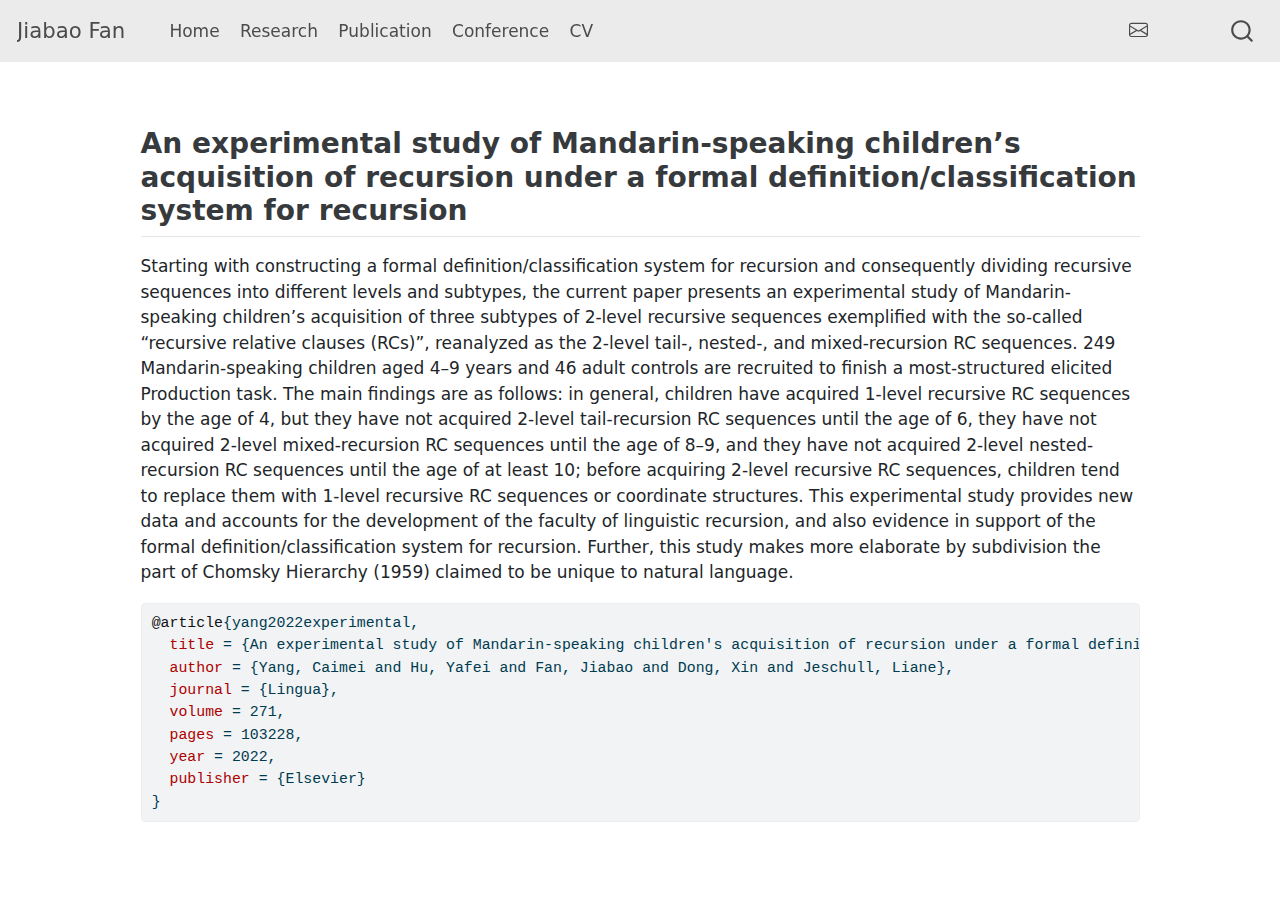
<file: docs/publication/yang2022experimental.html>
<!DOCTYPE html>
<html xmlns="http://www.w3.org/1999/xhtml" lang="en" xml:lang="en"><head>

<meta charset="utf-8">
<meta name="generator" content="quarto-1.3.353">

<meta name="viewport" content="width=device-width, initial-scale=1.0, user-scalable=yes">


<title>Jiabao Fan – yang2022experimental</title>
<style>
code{white-space: pre-wrap;}
span.smallcaps{font-variant: small-caps;}
div.columns{display: flex; gap: min(4vw, 1.5em);}
div.column{flex: auto; overflow-x: auto;}
div.hanging-indent{margin-left: 1.5em; text-indent: -1.5em;}
ul.task-list{list-style: none;}
ul.task-list li input[type="checkbox"] {
  width: 0.8em;
  margin: 0 0.8em 0.2em -1em; /* quarto-specific, see https://github.com/quarto-dev/quarto-cli/issues/4556 */ 
  vertical-align: middle;
}
/* CSS for syntax highlighting */
pre > code.sourceCode { white-space: pre; position: relative; }
pre > code.sourceCode > span { display: inline-block; line-height: 1.25; }
pre > code.sourceCode > span:empty { height: 1.2em; }
.sourceCode { overflow: visible; }
code.sourceCode > span { color: inherit; text-decoration: inherit; }
div.sourceCode { margin: 1em 0; }
pre.sourceCode { margin: 0; }
@media screen {
div.sourceCode { overflow: auto; }
}
@media print {
pre > code.sourceCode { white-space: pre-wrap; }
pre > code.sourceCode > span { text-indent: -5em; padding-left: 5em; }
}
pre.numberSource code
  { counter-reset: source-line 0; }
pre.numberSource code > span
  { position: relative; left: -4em; counter-increment: source-line; }
pre.numberSource code > span > a:first-child::before
  { content: counter(source-line);
    position: relative; left: -1em; text-align: right; vertical-align: baseline;
    border: none; display: inline-block;
    -webkit-touch-callout: none; -webkit-user-select: none;
    -khtml-user-select: none; -moz-user-select: none;
    -ms-user-select: none; user-select: none;
    padding: 0 4px; width: 4em;
  }
pre.numberSource { margin-left: 3em;  padding-left: 4px; }
div.sourceCode
  {   }
@media screen {
pre > code.sourceCode > span > a:first-child::before { text-decoration: underline; }
}
</style>


<script src="../site_libs/quarto-nav/quarto-nav.js"></script>
<script src="../site_libs/quarto-nav/headroom.min.js"></script>
<script src="../site_libs/clipboard/clipboard.min.js"></script>
<script src="../site_libs/quarto-search/autocomplete.umd.js"></script>
<script src="../site_libs/quarto-search/fuse.min.js"></script>
<script src="../site_libs/quarto-search/quarto-search.js"></script>
<meta name="quarto:offset" content="../">
<script src="../site_libs/quarto-html/quarto.js"></script>
<script src="../site_libs/quarto-html/popper.min.js"></script>
<script src="../site_libs/quarto-html/tippy.umd.min.js"></script>
<script src="../site_libs/quarto-html/anchor.min.js"></script>
<link href="../site_libs/quarto-html/tippy.css" rel="stylesheet">
<link href="../site_libs/quarto-html/quarto-syntax-highlighting.css" rel="stylesheet" id="quarto-text-highlighting-styles">
<script src="../site_libs/bootstrap/bootstrap.min.js"></script>
<link href="../site_libs/bootstrap/bootstrap-icons.css" rel="stylesheet">
<link href="../site_libs/bootstrap/bootstrap.min.css" rel="stylesheet" id="quarto-bootstrap" data-mode="light">
<script id="quarto-search-options" type="application/json">{
  "location": "navbar",
  "copy-button": false,
  "collapse-after": 3,
  "panel-placement": "end",
  "type": "overlay",
  "limit": 20,
  "language": {
    "search-no-results-text": "No results",
    "search-matching-documents-text": "matching documents",
    "search-copy-link-title": "Copy link to search",
    "search-hide-matches-text": "Hide additional matches",
    "search-more-match-text": "more match in this document",
    "search-more-matches-text": "more matches in this document",
    "search-clear-button-title": "Clear",
    "search-detached-cancel-button-title": "Cancel",
    "search-submit-button-title": "Submit"
  }
}</script>


<link rel="stylesheet" href="../styles.css">
</head>

<body class="nav-fixed fullcontent">

<div id="quarto-search-results"></div>
  <header id="quarto-header" class="headroom fixed-top">
    <nav class="navbar navbar-expand-lg navbar-dark ">
      <div class="navbar-container container-fluid">
      <div class="navbar-brand-container">
    <a class="navbar-brand" href="../index.html">
    <span class="navbar-title">Jiabao Fan</span>
    </a>
  </div>
            <div id="quarto-search" class="" title="Search"></div>
          <button class="navbar-toggler" type="button" data-bs-toggle="collapse" data-bs-target="#navbarCollapse" aria-controls="navbarCollapse" aria-expanded="false" aria-label="Toggle navigation" onclick="if (window.quartoToggleHeadroom) { window.quartoToggleHeadroom(); }">
  <span class="navbar-toggler-icon"></span>
</button>
          <div class="collapse navbar-collapse" id="navbarCollapse">
            <ul class="navbar-nav navbar-nav-scroll me-auto">
  <li class="nav-item">
    <a class="nav-link" href="../index.html" rel="" target="">
 <span class="menu-text">Home</span></a>
  </li>  
  <li class="nav-item">
    <a class="nav-link" href="../research.html" rel="" target="">
 <span class="menu-text">Research</span></a>
  </li>  
  <li class="nav-item">
    <a class="nav-link" href="../publication.html" rel="" target="">
 <span class="menu-text">Publication</span></a>
  </li>  
  <li class="nav-item">
    <a class="nav-link" href="../conference.qmd" rel="" target="">
 <span class="menu-text">Conference</span></a>
  </li>  
  <li class="nav-item">
    <a class="nav-link" href="../CV/CV_JiabaoFan.pdf" rel="" target="">
 <span class="menu-text">CV</span></a>
  </li>  
</ul>
            <ul class="navbar-nav navbar-nav-scroll ms-auto">
  <li class="nav-item compact">
    <a class="nav-link" href="mailto:jiabao.fan@uconn.edu" rel="" target=""><i class="bi bi-envelope" role="img">
</i> 
 <span class="menu-text"></span></a>
  </li>  
  <li class="nav-item">
    <a class="nav-link" href="https://scholar.google.com/citations?hl=en&amp;user=YoqY67cAAAAJ" rel="" target="">
 <span class="menu-text"></span></a>
  </li>  
  <li class="nav-item">
    <a class="nav-link" href="https://orcid.org/0000-0002-0178-3620" rel="" target="">
 <span class="menu-text"></span></a>
  </li>  
  <li class="nav-item">
    <a class="nav-link" href="https://www.researchgate.net/profile/Shiying-Xiao-2" rel="" target="">
 <span class="menu-text"></span></a>
  </li>  
</ul>
            <div class="quarto-navbar-tools">
</div>
          </div> <!-- /navcollapse -->
      </div> <!-- /container-fluid -->
    </nav>
</header>
<!-- content -->
<div id="quarto-content" class="quarto-container page-columns page-rows-contents page-layout-article page-navbar">
<!-- sidebar -->
<!-- margin-sidebar -->
    
<!-- main -->
<main class="content" id="quarto-document-content">



<section id="an-experimental-study-of-mandarin-speaking-childrens-acquisition-of-recursion-under-a-formal-definitionclassification-system-for-recursion" class="level2">
<h2 class="anchored" data-anchor-id="an-experimental-study-of-mandarin-speaking-childrens-acquisition-of-recursion-under-a-formal-definitionclassification-system-for-recursion">An experimental study of Mandarin-speaking children’s acquisition of recursion under a formal definition/classification system for recursion</h2>
<p>Starting with constructing a formal definition/classification system for recursion and consequently dividing recursive sequences into different levels and subtypes, the current paper presents an experimental study of Mandarin-speaking children’s acquisition of three subtypes of 2-level recursive sequences exemplified with the so-called “recursive relative clauses (RCs)”, reanalyzed as the 2-level tail-, nested-, and mixed-recursion RC sequences. 249 Mandarin-speaking children aged 4–9 years and 46 adult controls are recruited to finish a most-structured elicited Production task. The main findings are as follows: in general, children have acquired 1-level recursive RC sequences by the age of 4, but they have not acquired 2-level tail-recursion RC sequences until the age of 6, they have not acquired 2-level mixed-recursion RC sequences until the age of 8–9, and they have not acquired 2-level nested-recursion RC sequences until the age of at least 10; before acquiring 2-level recursive RC sequences, children tend to replace them with 1-level recursive RC sequences or coordinate structures. This experimental study provides new data and accounts for the development of the faculty of linguistic recursion, and also evidence in support of the formal definition/classification system for recursion. Further, this study makes more elaborate by subdivision the part of Chomsky Hierarchy (1959) claimed to be unique to natural language.</p>
<div class="sourceCode" id="cb1"><pre class="sourceCode bib code-with-copy"><code class="sourceCode bibtex"><span id="cb1-1"><a href="#cb1-1" aria-hidden="true" tabindex="-1"></a><span class="va">@article</span>{<span class="ot">yang2022experimental</span>,</span>
<span id="cb1-2"><a href="#cb1-2" aria-hidden="true" tabindex="-1"></a>  <span class="dt">title</span> = {An experimental study of Mandarin-speaking children's acquisition of recursion under a formal definition/classification system for recursion},</span>
<span id="cb1-3"><a href="#cb1-3" aria-hidden="true" tabindex="-1"></a>  <span class="dt">author</span> = {Yang, Caimei and Hu, Yafei and Fan, Jiabao and Dong, Xin and Jeschull, Liane},</span>
<span id="cb1-4"><a href="#cb1-4" aria-hidden="true" tabindex="-1"></a>  <span class="dt">journal</span> = {Lingua},</span>
<span id="cb1-5"><a href="#cb1-5" aria-hidden="true" tabindex="-1"></a>  <span class="dt">volume</span> = 271,</span>
<span id="cb1-6"><a href="#cb1-6" aria-hidden="true" tabindex="-1"></a>  <span class="dt">pages</span> = 103228,</span>
<span id="cb1-7"><a href="#cb1-7" aria-hidden="true" tabindex="-1"></a>  <span class="dt">year</span> = 2022,</span>
<span id="cb1-8"><a href="#cb1-8" aria-hidden="true" tabindex="-1"></a>  <span class="dt">publisher</span> = {Elsevier}</span>
<span id="cb1-9"><a href="#cb1-9" aria-hidden="true" tabindex="-1"></a>}</span></code><button title="Copy to Clipboard" class="code-copy-button"><i class="bi"></i></button></pre></div>


</section>

</main> <!-- /main -->
<script id="quarto-html-after-body" type="application/javascript">
window.document.addEventListener("DOMContentLoaded", function (event) {
  const toggleBodyColorMode = (bsSheetEl) => {
    const mode = bsSheetEl.getAttribute("data-mode");
    const bodyEl = window.document.querySelector("body");
    if (mode === "dark") {
      bodyEl.classList.add("quarto-dark");
      bodyEl.classList.remove("quarto-light");
    } else {
      bodyEl.classList.add("quarto-light");
      bodyEl.classList.remove("quarto-dark");
    }
  }
  const toggleBodyColorPrimary = () => {
    const bsSheetEl = window.document.querySelector("link#quarto-bootstrap");
    if (bsSheetEl) {
      toggleBodyColorMode(bsSheetEl);
    }
  }
  toggleBodyColorPrimary();  
  const icon = "";
  const anchorJS = new window.AnchorJS();
  anchorJS.options = {
    placement: 'right',
    icon: icon
  };
  anchorJS.add('.anchored');
  const isCodeAnnotation = (el) => {
    for (const clz of el.classList) {
      if (clz.startsWith('code-annotation-')) {                     
        return true;
      }
    }
    return false;
  }
  const clipboard = new window.ClipboardJS('.code-copy-button', {
    text: function(trigger) {
      const codeEl = trigger.previousElementSibling.cloneNode(true);
      for (const childEl of codeEl.children) {
        if (isCodeAnnotation(childEl)) {
          childEl.remove();
        }
      }
      return codeEl.innerText;
    }
  });
  clipboard.on('success', function(e) {
    // button target
    const button = e.trigger;
    // don't keep focus
    button.blur();
    // flash "checked"
    button.classList.add('code-copy-button-checked');
    var currentTitle = button.getAttribute("title");
    button.setAttribute("title", "Copied!");
    let tooltip;
    if (window.bootstrap) {
      button.setAttribute("data-bs-toggle", "tooltip");
      button.setAttribute("data-bs-placement", "left");
      button.setAttribute("data-bs-title", "Copied!");
      tooltip = new bootstrap.Tooltip(button, 
        { trigger: "manual", 
          customClass: "code-copy-button-tooltip",
          offset: [0, -8]});
      tooltip.show();    
    }
    setTimeout(function() {
      if (tooltip) {
        tooltip.hide();
        button.removeAttribute("data-bs-title");
        button.removeAttribute("data-bs-toggle");
        button.removeAttribute("data-bs-placement");
      }
      button.setAttribute("title", currentTitle);
      button.classList.remove('code-copy-button-checked');
    }, 1000);
    // clear code selection
    e.clearSelection();
  });
  function tippyHover(el, contentFn) {
    const config = {
      allowHTML: true,
      content: contentFn,
      maxWidth: 500,
      delay: 100,
      arrow: false,
      appendTo: function(el) {
          return el.parentElement;
      },
      interactive: true,
      interactiveBorder: 10,
      theme: 'quarto',
      placement: 'bottom-start'
    };
    window.tippy(el, config); 
  }
  const noterefs = window.document.querySelectorAll('a[role="doc-noteref"]');
  for (var i=0; i<noterefs.length; i++) {
    const ref = noterefs[i];
    tippyHover(ref, function() {
      // use id or data attribute instead here
      let href = ref.getAttribute('data-footnote-href') || ref.getAttribute('href');
      try { href = new URL(href).hash; } catch {}
      const id = href.replace(/^#\/?/, "");
      const note = window.document.getElementById(id);
      return note.innerHTML;
    });
  }
      let selectedAnnoteEl;
      const selectorForAnnotation = ( cell, annotation) => {
        let cellAttr = 'data-code-cell="' + cell + '"';
        let lineAttr = 'data-code-annotation="' +  annotation + '"';
        const selector = 'span[' + cellAttr + '][' + lineAttr + ']';
        return selector;
      }
      const selectCodeLines = (annoteEl) => {
        const doc = window.document;
        const targetCell = annoteEl.getAttribute("data-target-cell");
        const targetAnnotation = annoteEl.getAttribute("data-target-annotation");
        const annoteSpan = window.document.querySelector(selectorForAnnotation(targetCell, targetAnnotation));
        const lines = annoteSpan.getAttribute("data-code-lines").split(",");
        const lineIds = lines.map((line) => {
          return targetCell + "-" + line;
        })
        let top = null;
        let height = null;
        let parent = null;
        if (lineIds.length > 0) {
            //compute the position of the single el (top and bottom and make a div)
            const el = window.document.getElementById(lineIds[0]);
            top = el.offsetTop;
            height = el.offsetHeight;
            parent = el.parentElement.parentElement;
          if (lineIds.length > 1) {
            const lastEl = window.document.getElementById(lineIds[lineIds.length - 1]);
            const bottom = lastEl.offsetTop + lastEl.offsetHeight;
            height = bottom - top;
          }
          if (top !== null && height !== null && parent !== null) {
            // cook up a div (if necessary) and position it 
            let div = window.document.getElementById("code-annotation-line-highlight");
            if (div === null) {
              div = window.document.createElement("div");
              div.setAttribute("id", "code-annotation-line-highlight");
              div.style.position = 'absolute';
              parent.appendChild(div);
            }
            div.style.top = top - 2 + "px";
            div.style.height = height + 4 + "px";
            let gutterDiv = window.document.getElementById("code-annotation-line-highlight-gutter");
            if (gutterDiv === null) {
              gutterDiv = window.document.createElement("div");
              gutterDiv.setAttribute("id", "code-annotation-line-highlight-gutter");
              gutterDiv.style.position = 'absolute';
              const codeCell = window.document.getElementById(targetCell);
              const gutter = codeCell.querySelector('.code-annotation-gutter');
              gutter.appendChild(gutterDiv);
            }
            gutterDiv.style.top = top - 2 + "px";
            gutterDiv.style.height = height + 4 + "px";
          }
          selectedAnnoteEl = annoteEl;
        }
      };
      const unselectCodeLines = () => {
        const elementsIds = ["code-annotation-line-highlight", "code-annotation-line-highlight-gutter"];
        elementsIds.forEach((elId) => {
          const div = window.document.getElementById(elId);
          if (div) {
            div.remove();
          }
        });
        selectedAnnoteEl = undefined;
      };
      // Attach click handler to the DT
      const annoteDls = window.document.querySelectorAll('dt[data-target-cell]');
      for (const annoteDlNode of annoteDls) {
        annoteDlNode.addEventListener('click', (event) => {
          const clickedEl = event.target;
          if (clickedEl !== selectedAnnoteEl) {
            unselectCodeLines();
            const activeEl = window.document.querySelector('dt[data-target-cell].code-annotation-active');
            if (activeEl) {
              activeEl.classList.remove('code-annotation-active');
            }
            selectCodeLines(clickedEl);
            clickedEl.classList.add('code-annotation-active');
          } else {
            // Unselect the line
            unselectCodeLines();
            clickedEl.classList.remove('code-annotation-active');
          }
        });
      }
  const findCites = (el) => {
    const parentEl = el.parentElement;
    if (parentEl) {
      const cites = parentEl.dataset.cites;
      if (cites) {
        return {
          el,
          cites: cites.split(' ')
        };
      } else {
        return findCites(el.parentElement)
      }
    } else {
      return undefined;
    }
  };
  var bibliorefs = window.document.querySelectorAll('a[role="doc-biblioref"]');
  for (var i=0; i<bibliorefs.length; i++) {
    const ref = bibliorefs[i];
    const citeInfo = findCites(ref);
    if (citeInfo) {
      tippyHover(citeInfo.el, function() {
        var popup = window.document.createElement('div');
        citeInfo.cites.forEach(function(cite) {
          var citeDiv = window.document.createElement('div');
          citeDiv.classList.add('hanging-indent');
          citeDiv.classList.add('csl-entry');
          var biblioDiv = window.document.getElementById('ref-' + cite);
          if (biblioDiv) {
            citeDiv.innerHTML = biblioDiv.innerHTML;
          }
          popup.appendChild(citeDiv);
        });
        return popup.innerHTML;
      });
    }
  }
});
</script>
</div> <!-- /content -->



</body></html>
</file>
<file: docs/site_libs/quarto-html/tippy.css>
.tippy-box[data-animation=fade][data-state=hidden]{opacity:0}[data-tippy-root]{max-width:calc(100vw - 10px)}.tippy-box{position:relative;background-color:#333;color:#fff;border-radius:4px;font-size:14px;line-height:1.4;white-space:normal;outline:0;transition-property:transform,visibility,opacity}.tippy-box[data-placement^=top]>.tippy-arrow{bottom:0}.tippy-box[data-placement^=top]>.tippy-arrow:before{bottom:-7px;left:0;border-width:8px 8px 0;border-top-color:initial;transform-origin:center top}.tippy-box[data-placement^=bottom]>.tippy-arrow{top:0}.tippy-box[data-placement^=bottom]>.tippy-arrow:before{top:-7px;left:0;border-width:0 8px 8px;border-bottom-color:initial;transform-origin:center bottom}.tippy-box[data-placement^=left]>.tippy-arrow{right:0}.tippy-box[data-placement^=left]>.tippy-arrow:before{border-width:8px 0 8px 8px;border-left-color:initial;right:-7px;transform-origin:center left}.tippy-box[data-placement^=right]>.tippy-arrow{left:0}.tippy-box[data-placement^=right]>.tippy-arrow:before{left:-7px;border-width:8px 8px 8px 0;border-right-color:initial;transform-origin:center right}.tippy-box[data-inertia][data-state=visible]{transition-timing-function:cubic-bezier(.54,1.5,.38,1.11)}.tippy-arrow{width:16px;height:16px;color:#333}.tippy-arrow:before{content:"";position:absolute;border-color:transparent;border-style:solid}.tippy-content{position:relative;padding:5px 9px;z-index:1}
</file>
<file: docs/site_libs/quarto-html/quarto-syntax-highlighting.css>
/* quarto syntax highlight colors */
:root {
  --quarto-hl-ot-color: #003B4F;
  --quarto-hl-at-color: #657422;
  --quarto-hl-ss-color: #20794D;
  --quarto-hl-an-color: #5E5E5E;
  --quarto-hl-fu-color: #4758AB;
  --quarto-hl-st-color: #20794D;
  --quarto-hl-cf-color: #003B4F;
  --quarto-hl-op-color: #5E5E5E;
  --quarto-hl-er-color: #AD0000;
  --quarto-hl-bn-color: #AD0000;
  --quarto-hl-al-color: #AD0000;
  --quarto-hl-va-color: #111111;
  --quarto-hl-bu-color: inherit;
  --quarto-hl-ex-color: inherit;
  --quarto-hl-pp-color: #AD0000;
  --quarto-hl-in-color: #5E5E5E;
  --quarto-hl-vs-color: #20794D;
  --quarto-hl-wa-color: #5E5E5E;
  --quarto-hl-do-color: #5E5E5E;
  --quarto-hl-im-color: #00769E;
  --quarto-hl-ch-color: #20794D;
  --quarto-hl-dt-color: #AD0000;
  --quarto-hl-fl-color: #AD0000;
  --quarto-hl-co-color: #5E5E5E;
  --quarto-hl-cv-color: #5E5E5E;
  --quarto-hl-cn-color: #8f5902;
  --quarto-hl-sc-color: #5E5E5E;
  --quarto-hl-dv-color: #AD0000;
  --quarto-hl-kw-color: #003B4F;
}

/* other quarto variables */
:root {
  --quarto-font-monospace: SFMono-Regular, Menlo, Monaco, Consolas, "Liberation Mono", "Courier New", monospace;
}

pre > code.sourceCode > span {
  color: #003B4F;
}

code span {
  color: #003B4F;
}

code.sourceCode > span {
  color: #003B4F;
}

div.sourceCode,
div.sourceCode pre.sourceCode {
  color: #003B4F;
}

code span.ot {
  color: #003B4F;
  font-style: inherit;
}

code span.at {
  color: #657422;
  font-style: inherit;
}

code span.ss {
  color: #20794D;
  font-style: inherit;
}

code span.an {
  color: #5E5E5E;
  font-style: inherit;
}

code span.fu {
  color: #4758AB;
  font-style: inherit;
}

code span.st {
  color: #20794D;
  font-style: inherit;
}

code span.cf {
  color: #003B4F;
  font-style: inherit;
}

code span.op {
  color: #5E5E5E;
  font-style: inherit;
}

code span.er {
  color: #AD0000;
  font-style: inherit;
}

code span.bn {
  color: #AD0000;
  font-style: inherit;
}

code span.al {
  color: #AD0000;
  font-style: inherit;
}

code span.va {
  color: #111111;
  font-style: inherit;
}

code span.bu {
  font-style: inherit;
}

code span.ex {
  font-style: inherit;
}

code span.pp {
  color: #AD0000;
  font-style: inherit;
}

code span.in {
  color: #5E5E5E;
  font-style: inherit;
}

code span.vs {
  color: #20794D;
  font-style: inherit;
}

code span.wa {
  color: #5E5E5E;
  font-style: italic;
}

code span.do {
  color: #5E5E5E;
  font-style: italic;
}

code span.im {
  color: #00769E;
  font-style: inherit;
}

code span.ch {
  color: #20794D;
  font-style: inherit;
}

code span.dt {
  color: #AD0000;
  font-style: inherit;
}

code span.fl {
  color: #AD0000;
  font-style: inherit;
}

code span.co {
  color: #5E5E5E;
  font-style: inherit;
}

code span.cv {
  color: #5E5E5E;
  font-style: italic;
}

code span.cn {
  color: #8f5902;
  font-style: inherit;
}

code span.sc {
  color: #5E5E5E;
  font-style: inherit;
}

code span.dv {
  color: #AD0000;
  font-style: inherit;
}

code span.kw {
  color: #003B4F;
  font-style: inherit;
}

.prevent-inlining {
  content: "</";
}

/*# sourceMappingURL=debc5d5d77c3f9108843748ff7464032.css.map */
</file>
<file: docs/site_libs/quarto-contrib/academicons-1.9.2/all.css>
/*
 *  Academicons 1.9.2 by James Walsh (https://github.com/jpswalsh) and Katja Bercic (https://github.com/katjabercic)
 *  Fonts generated using FontForge - https://fontforge.org
 *  Square icons designed to be used alongside Font Awesome square icons - https://fortawesome.github.io/Font-Awesome/
 *  Licenses - Font: SIL OFL 1.1, CSS: MIT License
 */
@font-face {
    font-family: 'Academicons';
    font-style: normal;
    font-weight: 400;
    font-display: block;
    src:url('1e21o67/academicons.eot');
    src:url('1e21o67/academicons.eot') format('embedded-opentype'),
        url('1e21o67/academicons.ttf') format('truetype'),
        url('1e21o67/academicons.woff') format('woff'),
        url('1e21o67/academicons.svg') format('svg');
}
.ai {
  font-family: 'Academicons';
  font-weight: 400;
  -moz-osx-font-smoothing: grayscale;
  -webkit-font-smoothing: antialiased;
  display: inline-block;
  font-style: normal;
  font-variant: normal;
  text-rendering: auto;
  line-height: 1;
}
.ai-academia:before {
  content: "\e9af";
}
.ai-academia-square:before {
  content: "\e93d";
}
.ai-acclaim:before {
  content: "\e92e";
}
.ai-acclaim-square:before {
  content: "\e93a";
}
.ai-acm:before {
  content: "\e93c";
}
.ai-acm-square:before {
  content: "\e95d";
}
.ai-acmdl:before {
  content: "\e96a";
}
.ai-acmdl-square:before {
  content: "\e9d3";
}
.ai-ads:before {
  content: "\e9cb";
}
.ai-ads-square:before {
  content: "\e94a";
}
.ai-africarxiv:before {
  content: "\e91b";
}
.ai-africarxiv-square:before {
  content: "\e90b";
}
.ai-archive:before {
  content: "\e955";
}
.ai-archive-square:before {
  content: "\e956";
}
.ai-arxiv:before {
  content: "\e974";
}
.ai-arxiv-square:before {
  content: "\e9a6";
}
.ai-biorxiv:before {
  content: "\e9a2";
}
.ai-biorxiv-square:before {
  content: "\e98b";
}
.ai-ceur:before {
  content: "\e96d";
}
.ai-ceur-square:before {
  content: "\e92f";
}
.ai-ciencia-vitae:before {
  content: "\e912";
}
.ai-ciencia-vitae-square:before {
  content: "\e913";
}
.ai-closed-access:before {
  content: "\e942";
}
.ai-closed-access-square:before {
  content: "\e943";
}
.ai-conversation:before {
  content: "\e94c";
}
.ai-conversation-square:before {
  content: "\e915";
}
.ai-coursera:before {
  content: "\e95f";
}
.ai-coursera-square:before {
  content: "\e97f";
}
.ai-crossref:before {
  content: "\e918";
}
.ai-crossref-square:before {
  content: "\e919";
}
.ai-cv:before {
  content: "\e9a5";
}
.ai-cv-square:before {
  content: "\e90a";
}
.ai-datacite:before {
  content: "\e91c";
}
.ai-datacite-square:before {
  content: "\e91d";
}
.ai-dataverse:before {
  content: "\e9f7";
}
.ai-dataverse-square:before {
  content: "\e9e4";
}
.ai-dblp:before {
  content: "\e94f";
}
.ai-dblp-square:before {
  content: "\e93f";
}
.ai-depsy:before {
  content: "\e97a";
}
.ai-depsy-square:before {
  content: "\e94b";
}
.ai-doi:before {
  content: "\e97e";
}
.ai-doi-square:before {
  content: "\e98f";
}
.ai-dryad:before {
  content: "\e97c";
}
.ai-dryad-square:before {
  content: "\e98c";
}
.ai-elsevier:before {
  content: "\e961";
}
.ai-elsevier-square:before {
  content: "\e910";
}
.ai-figshare:before {
  content: "\e981";
}
.ai-figshare-square:before {
  content: "\e9e7";
}
.ai-google-scholar:before {
  content: "\e9d4";
}
.ai-google-scholar-square:before {
  content: "\e9f9";
}
.ai-hal:before {
  content: "\e92c";
}
.ai-hal-square:before {
  content: "\e92d";
}
.ai-hypothesis:before {
  content: "\e95a";
}
.ai-hypothesis-square:before {
  content: "\e95b";
}
.ai-ideas-repec:before {
  content: "\e9ed";
}
.ai-ideas-repec-square:before {
  content: "\e9f8";
}
.ai-ieee:before {
  content: "\e929";
}
.ai-ieee-square:before {
  content: "\e9b9";
}
.ai-impactstory:before {
  content: "\e9cf";
}
.ai-impactstory-square:before {
  content: "\e9aa";
}
.ai-inaturalist:before {
  content: "\e900";
}
.ai-inaturalist-square:before {
  content: "\e901";
}
.ai-inpn:before {
  content: "\e902";
}
.ai-inpn-square:before {
  content: "\e903";
}
.ai-inspire:before {
  content: "\e9e9";
}
.ai-inspire-square:before {
  content: "\e9fe";
}
.ai-isidore:before {
  content: "\e936";
}
.ai-isidore-square:before {
  content: "\e954";
}
.ai-jstor:before {
  content: "\e938";
}
.ai-jstor-square:before {
  content: "\e944";
}
.ai-lattes:before {
  content: "\e9b3";
}
.ai-lattes-square:before {
  content: "\e99c";
}
.ai-mathoverflow:before {
  content: "\e9f6";
}
.ai-mathoverflow-square:before {
  content: "\e97b";
}
.ai-mendeley:before {
  content: "\e9f0";
}
.ai-mendeley-square:before {
  content: "\e9f3";
}
.ai-moodle:before {
  content: "\e907";
}
.ai-moodle-square:before {
  content: "\e908";
}
.ai-mtmt:before {
  content: "\e950";
}
.ai-mtmt-square:before {
  content: "\e951";
}
.ai-nakala:before {
  content: "\e940";
}
.ai-nakala-square:before {
  content: "\e941";
}
.ai-obp:before {
  content: "\e92a";
}
.ai-obp-square:before {
  content: "\e92b";
}
.ai-open-access:before {
  content: "\e939";
}
.ai-open-access-square:before {
  content: "\e9f4";
}
.ai-open-data:before {
  content: "\e966";
}
.ai-open-data-square:before {
  content: "\e967";
}
.ai-open-materials:before {
  content: "\e968";
}
.ai-open-materials-square:before {
  content: "\e969";
}
.ai-openedition:before {
  content: "\e946";
}
.ai-openedition-square:before {
  content: "\e947";
}
.ai-orcid:before {
  content: "\e9d9";
}
.ai-orcid-square:before {
  content: "\e9c3";
}
.ai-osf:before {
  content: "\e9ef";
}
.ai-osf-square:before {
  content: "\e931";
}
.ai-overleaf:before {
  content: "\e914";
}
.ai-overleaf-square:before {
  content: "\e98d";
}
.ai-philpapers:before {
  content: "\e98a";
}
.ai-philpapers-square:before {
  content: "\e96f";
}
.ai-piazza:before {
  content: "\e99a";
}
.ai-piazza-square:before {
  content: "\e90c";
}
.ai-preregistered:before {
  content: "\e906";
}
.ai-preregistered-square:before {
  content: "\e96b";
}
.ai-protocols:before {
  content: "\e952";
}
.ai-protocols-square:before {
  content: "\e953";
}
.ai-psyarxiv:before {
  content: "\e90e";
}
.ai-psyarxiv-square:before {
  content: "\e90f";
}
.ai-publons:before {
  content: "\e937";
}
.ai-publons-square:before {
  content: "\e94e";
}
.ai-pubmed:before {
  content: "\e99f";
}
.ai-pubmed-square:before {
  content: "\e97d";
}
.ai-pubpeer:before {
  content: "\e922";
}
.ai-pubpeer-square:before {
  content: "\e923";
}
.ai-researcherid:before {
  content: "\e91a";
}
.ai-researcherid-square:before {
  content: "\e95c";
}
.ai-researchgate:before {
  content: "\e95e";
}
.ai-researchgate-square:before {
  content: "\e99e";
}
.ai-ror:before {
  content: "\e948";
}
.ai-ror-square:before {
  content: "\e949";
}
.ai-sci-hub:before {
  content: "\e959";
}
.ai-sci-hub-square:before {
  content: "\e905";
}
.ai-scirate:before {
  content: "\e98e";
}
.ai-scirate-square:before {
  content: "\e99d";
}
.ai-scopus:before {
  content: "\e91e";
}
.ai-scopus-square:before {
  content: "\e91f";
}
.ai-semantic-scholar:before {
  content: "\e96e";
}
.ai-semantic-scholar-square:before {
  content: "\e96c";
}
.ai-springer:before {
  content: "\e928";
}
.ai-springer-square:before {
  content: "\e99b";
}
.ai-ssrn:before {
  content: "\e916";
}
.ai-ssrn-square:before {
  content: "\e917";
}
.ai-stackoverflow:before {
  content: "\e920";
}
.ai-stackoverflow-square:before {
  content: "\e921";
}
.ai-zenodo:before {
  content: "\e911";
}
.ai-zotero:before {
  content: "\e962";
}
.ai-zotero-square:before {
  content: "\e932";
}
/*  Duplication of the FontAwesome style classes using 'ai' in place of 'fa'. */
.ai-lg {
  font-size: 1.33333em;
  line-height: 0.75em;
  vertical-align: -.0667em;
}
.ai-xs {
  font-size: .75em;
}
.ai-sm {
  font-size: .875em;
}

.ai-1x {
  font-size: 1em;
}
.ai-2x {
  font-size: 2em;
}
.ai-3x {
  font-size: 3em;
}
.ai-4x {
  font-size: 4em;
}
.ai-5x {
  font-size: 5em;
}
.ai-6x {
  font-size: 6em;
}
.ai-7x {
  font-size: 7em;
}
.ai-8x {
  font-size: 8em;
}
.ai-9x {
  font-size: 9em;
}
.ai-10x {
  font-size: 10em;
}

.ai-fw {
  text-align: center;
  width: 1.25em;
}

.ai-ul {
  list-style-type: none;
  margin-left: 2.5em;
  padding-left: 0;
}
.ai-ul > li {
    position: relative;
}
.ai-li {
  left: -2em;
  position: absolute;
  text-align: center;
  width: 2em;
  line-height: inherit;
}

.ai-border {
border: solid 0.08em #eee;
border-radius: .1em;
  padding: .2em .25em .15em;
}

.ai-pull-left {
  float: left;
}
.ai-pull-right {
  float: right;
}
.ai.ai-pull-left {
  margin-right: .3em;
}
.ai.ai-pull-right {
  margin-right: .3em;
}

.ai-stack {
  display: inline-block;
  height: 2em;
  line-height: 2em;
  position: relative;
  vertical-align: middle;
  width: 2.5em;
}
.ai-stack-1x,
.ai-stack-2x {
  left: 0;
  position: absolute;
  text-align: center;
  width: 100%;
}
.ai-stack-1x {
  line-height: inherit;
}
.ai-stack-2x {
  font-size: 2em;
}
.ai-inverse {
  color: #fff;
}
</file>
<file: docs/site_libs/quarto-contrib/academicons-1.9.2/size.css>
.ai-tiny {
  font-size: 0.5em;
}

.ai-scriptsize {
  font-size: 0.7em;
}

.ai-footnotesize {
  font-size: 0.8em;
}

.ai-small {
  font-size: 0.9em;
}

.ai-normalsize {
  font-size: 1em;
}

.ai-large {
  font-size: 1.2em;
}

.ai-Large {
  font-size: 1.5em;
}

.ai-LARGE {
  font-size: 1.75em;
}

.ai-huge {
  font-size: 2em;
}

.ai-Huge {
  font-size: 2.5em;
}

.ai-1x {
  font-size: 1em;
}

.ai-2x {
  font-size: 2em;
}

.ai-3x {
  font-size: 3em;
}

.ai-4x {
  font-size: 4em;
}

.ai-5x {
  font-size: 5em;
}

.ai-6x {
  font-size: 6em;
}

.ai-7x {
  font-size: 7em;
}

.ai-8x {
  font-size: 8em;
}

.ai-9x {
  font-size: 9em;
}

.ai-10x {
  font-size: 10em;
}

.ai-2xs {
  font-size: 0.625em;
  line-height: 0.1em;
  vertical-align: 0.225em;
}

.ai-xs {
  font-size: 0.75em;
  line-height: 0.08333em;
  vertical-align: 0.125em;
}

.ai-sm {
  font-size: 0.875em;
  line-height: 0.07143em;
  vertical-align: 0.05357em;
}

.ai-lg {
  font-size: 1.25em;
  line-height: 0.05em;
  vertical-align: -0.075em;
}

.ai-xl {
  font-size: 1.5em;
  line-height: 0.04167em;
  vertical-align: -0.125em;
}

.ai-2xl {
  font-size: 2em;
  line-height: 0.03125em;
  vertical-align: -0.1875em;
}
</file>
<file: docs/styles.css>
/* css styles */
</file>
